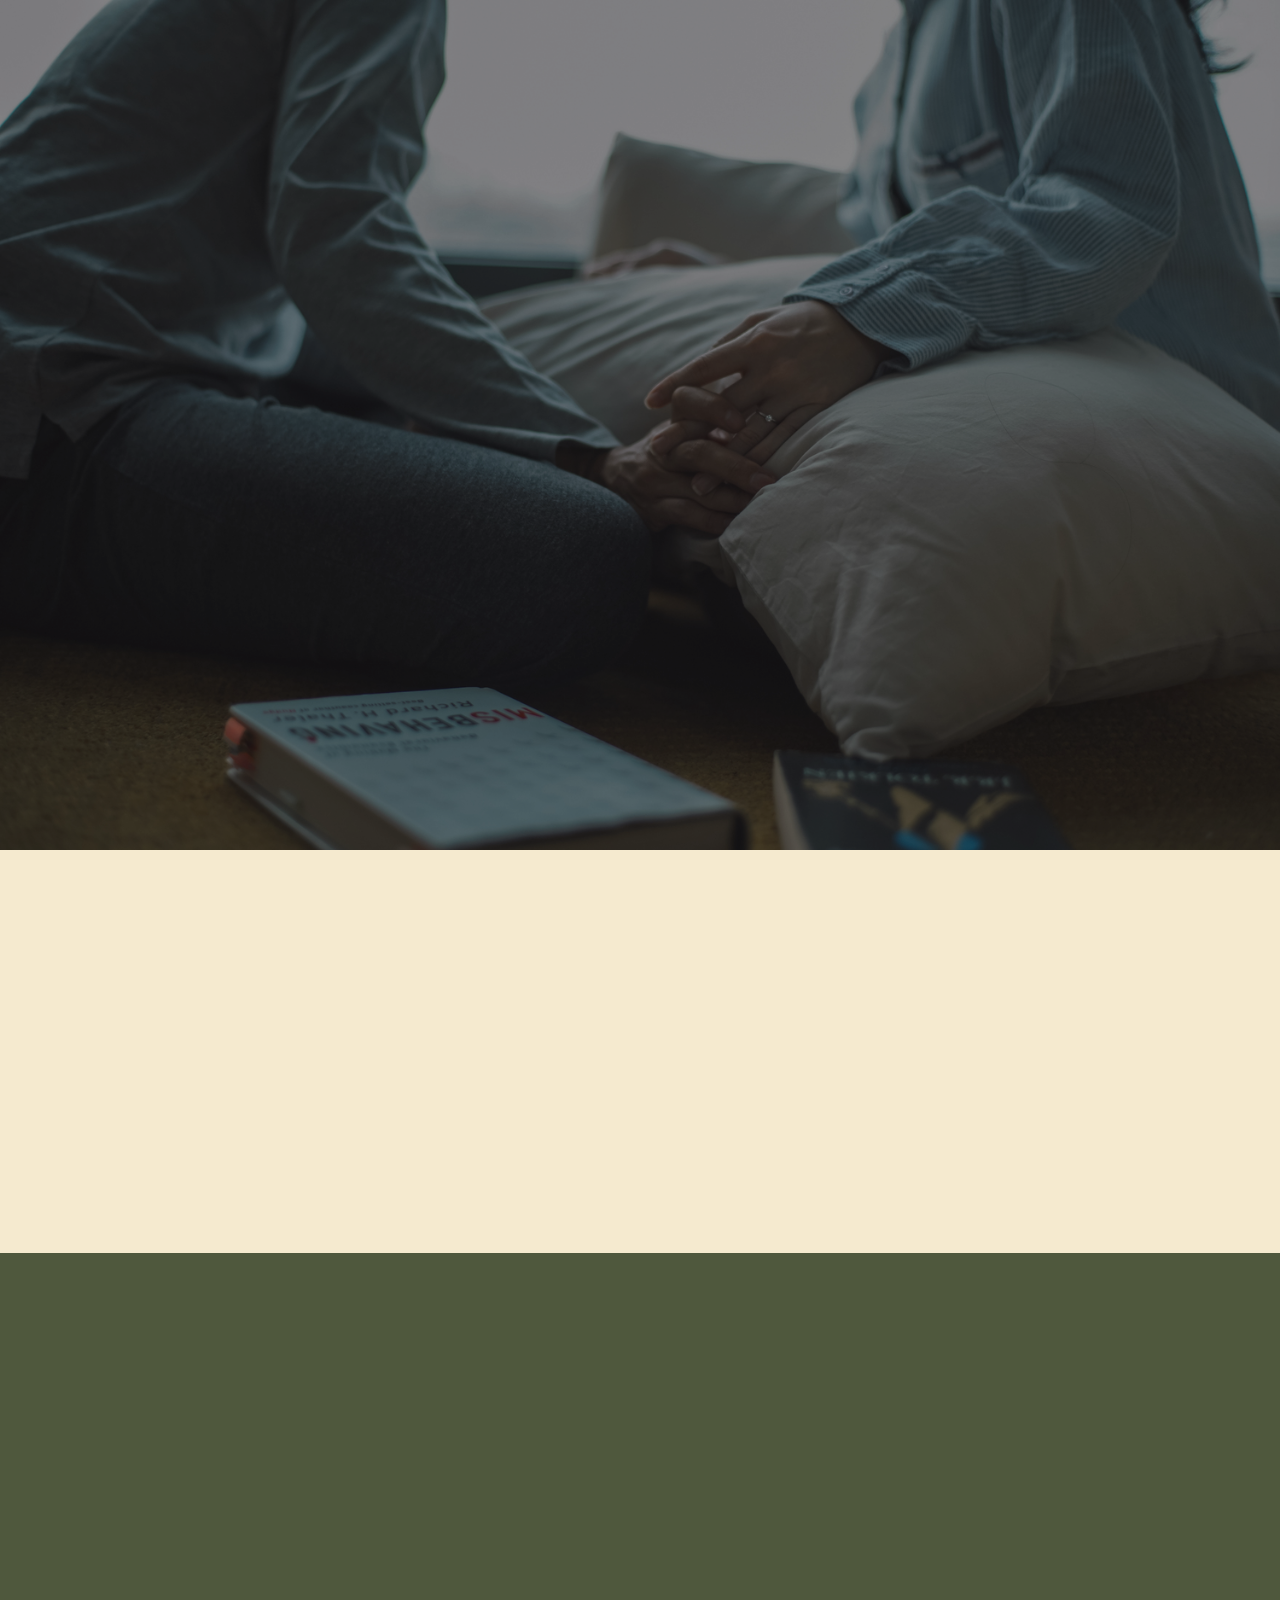
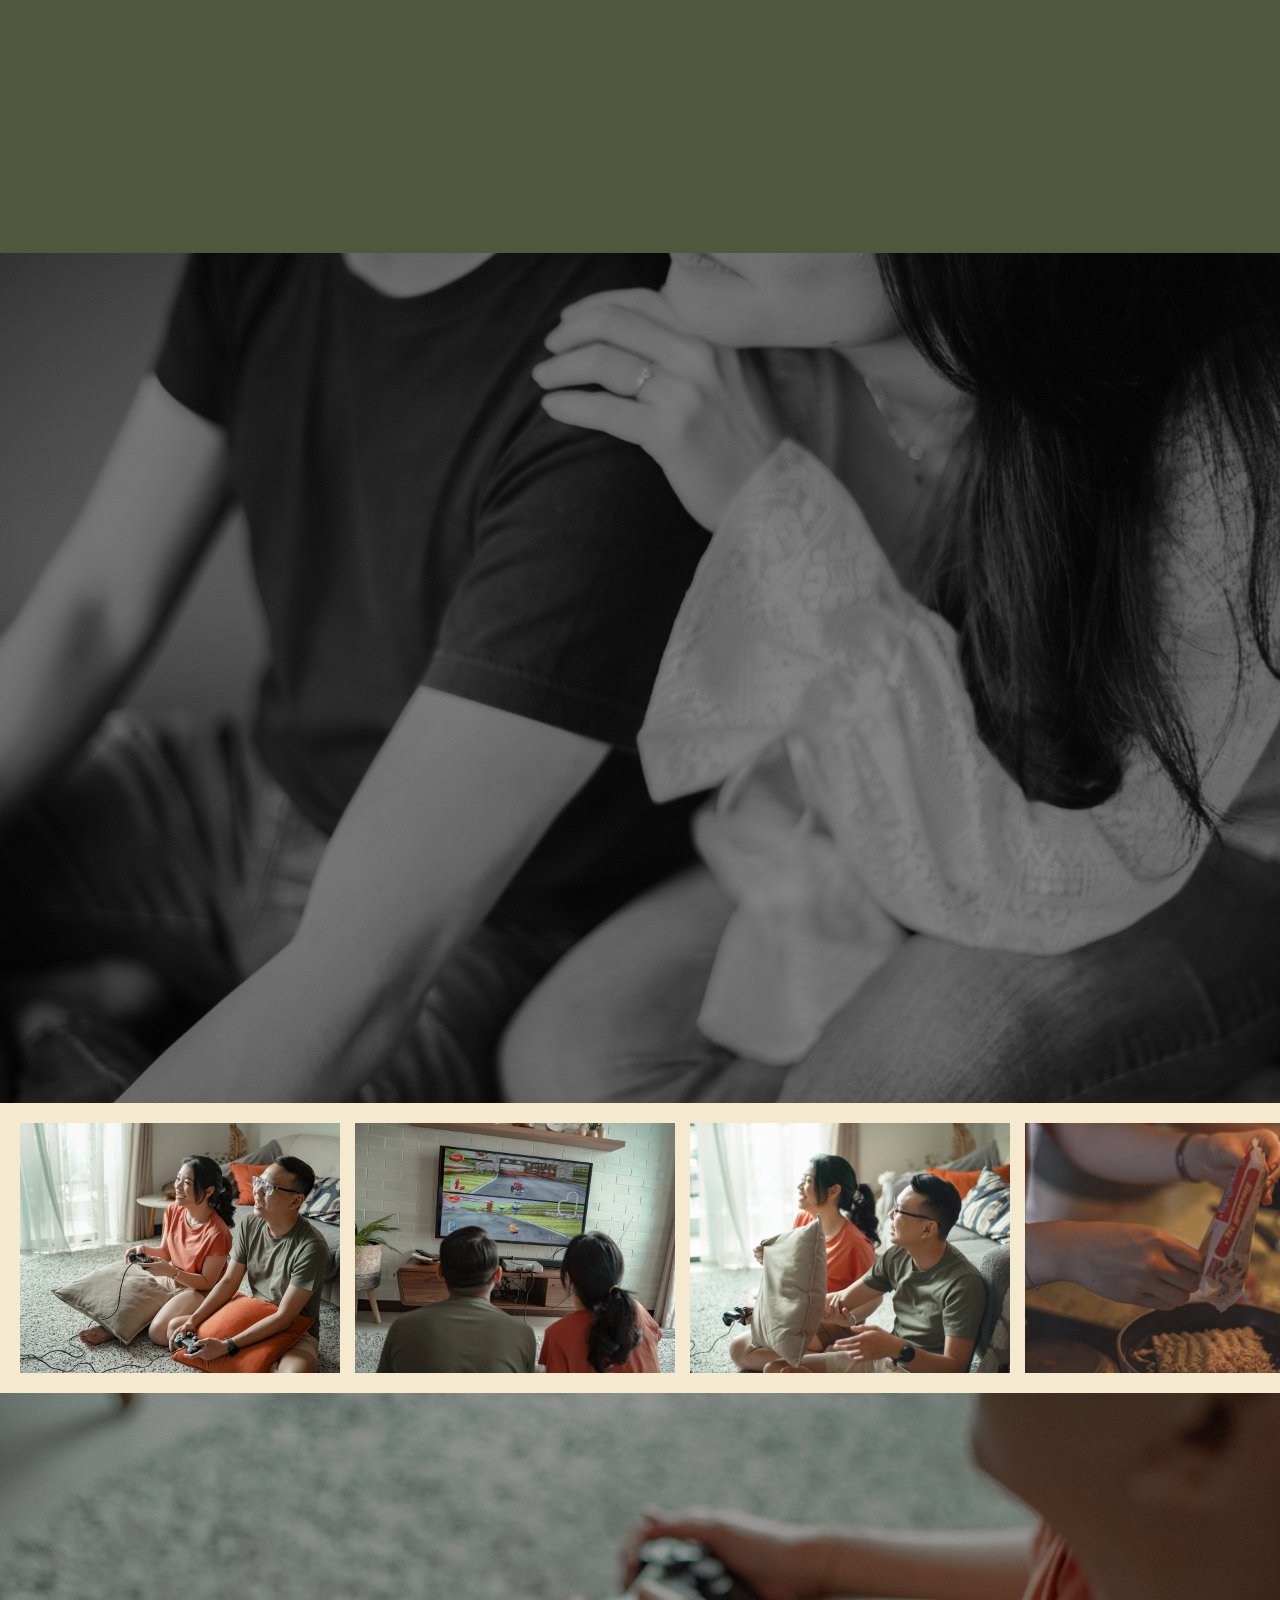
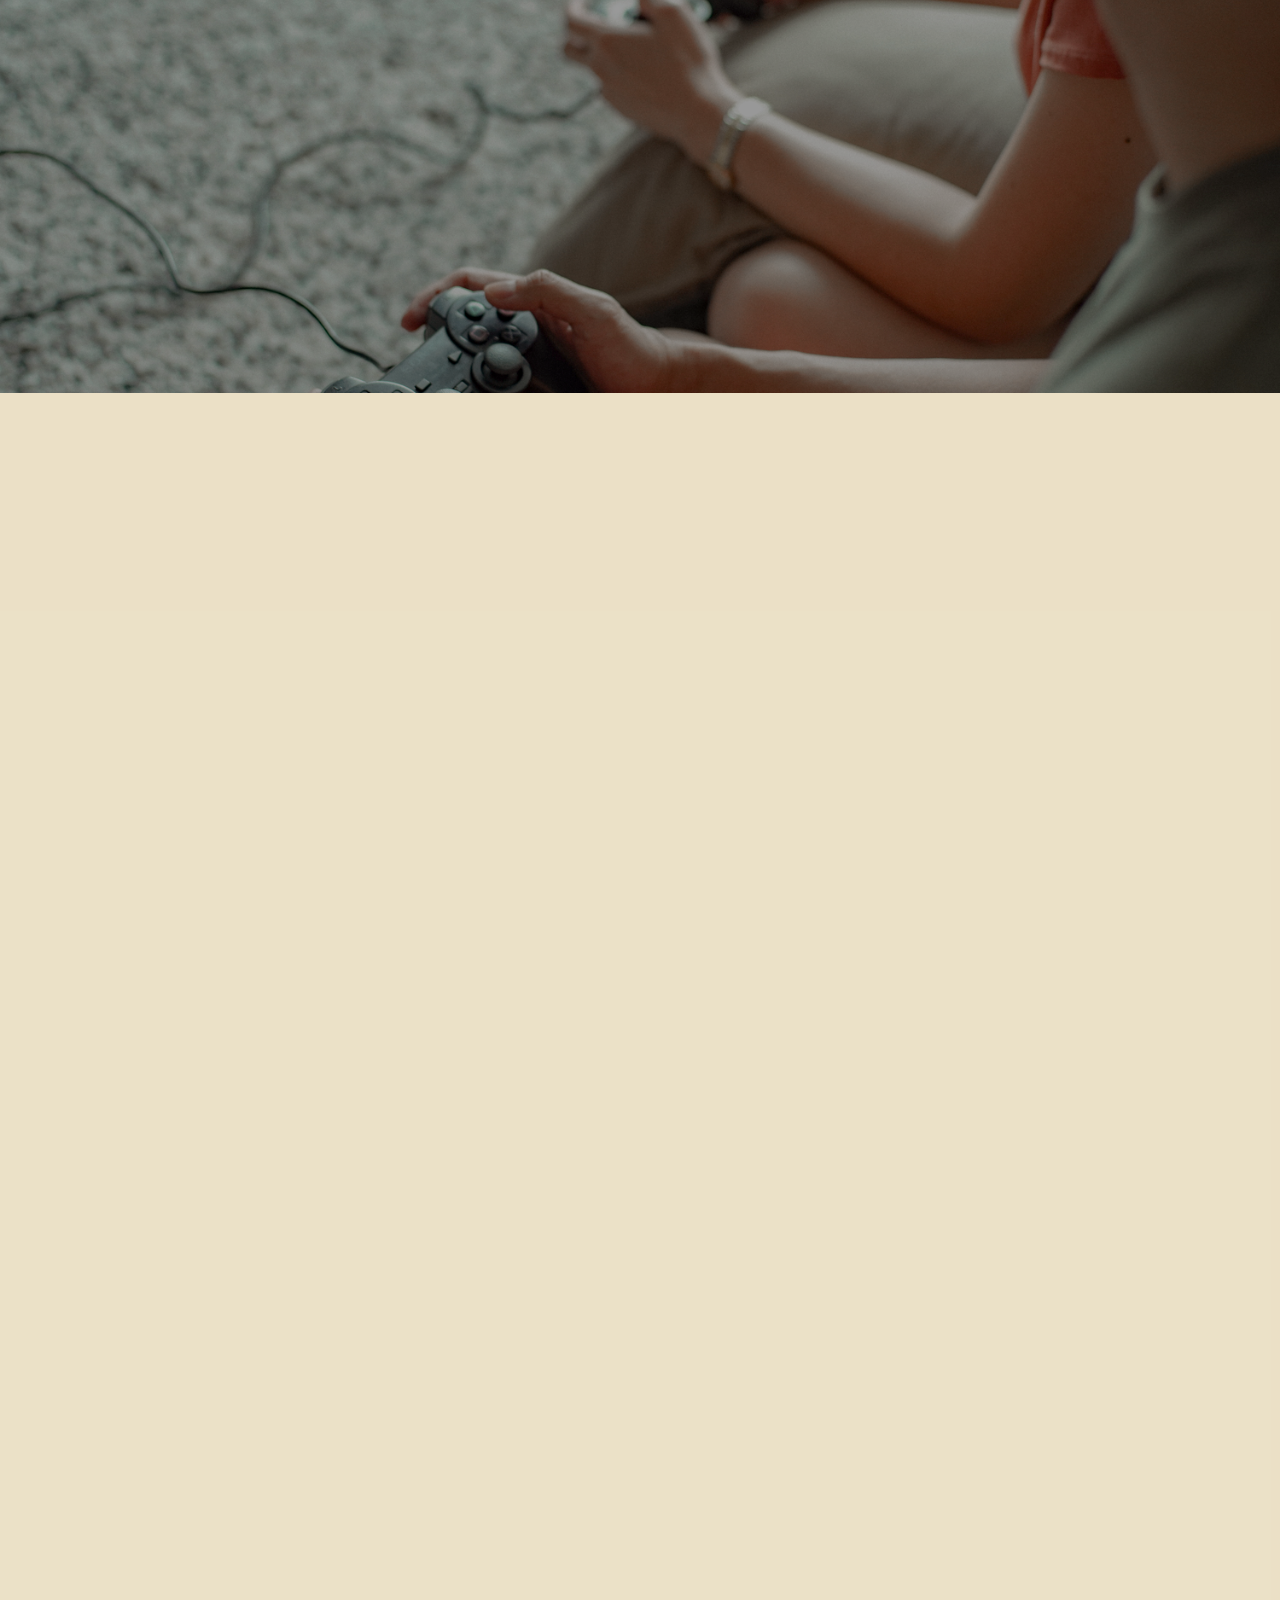
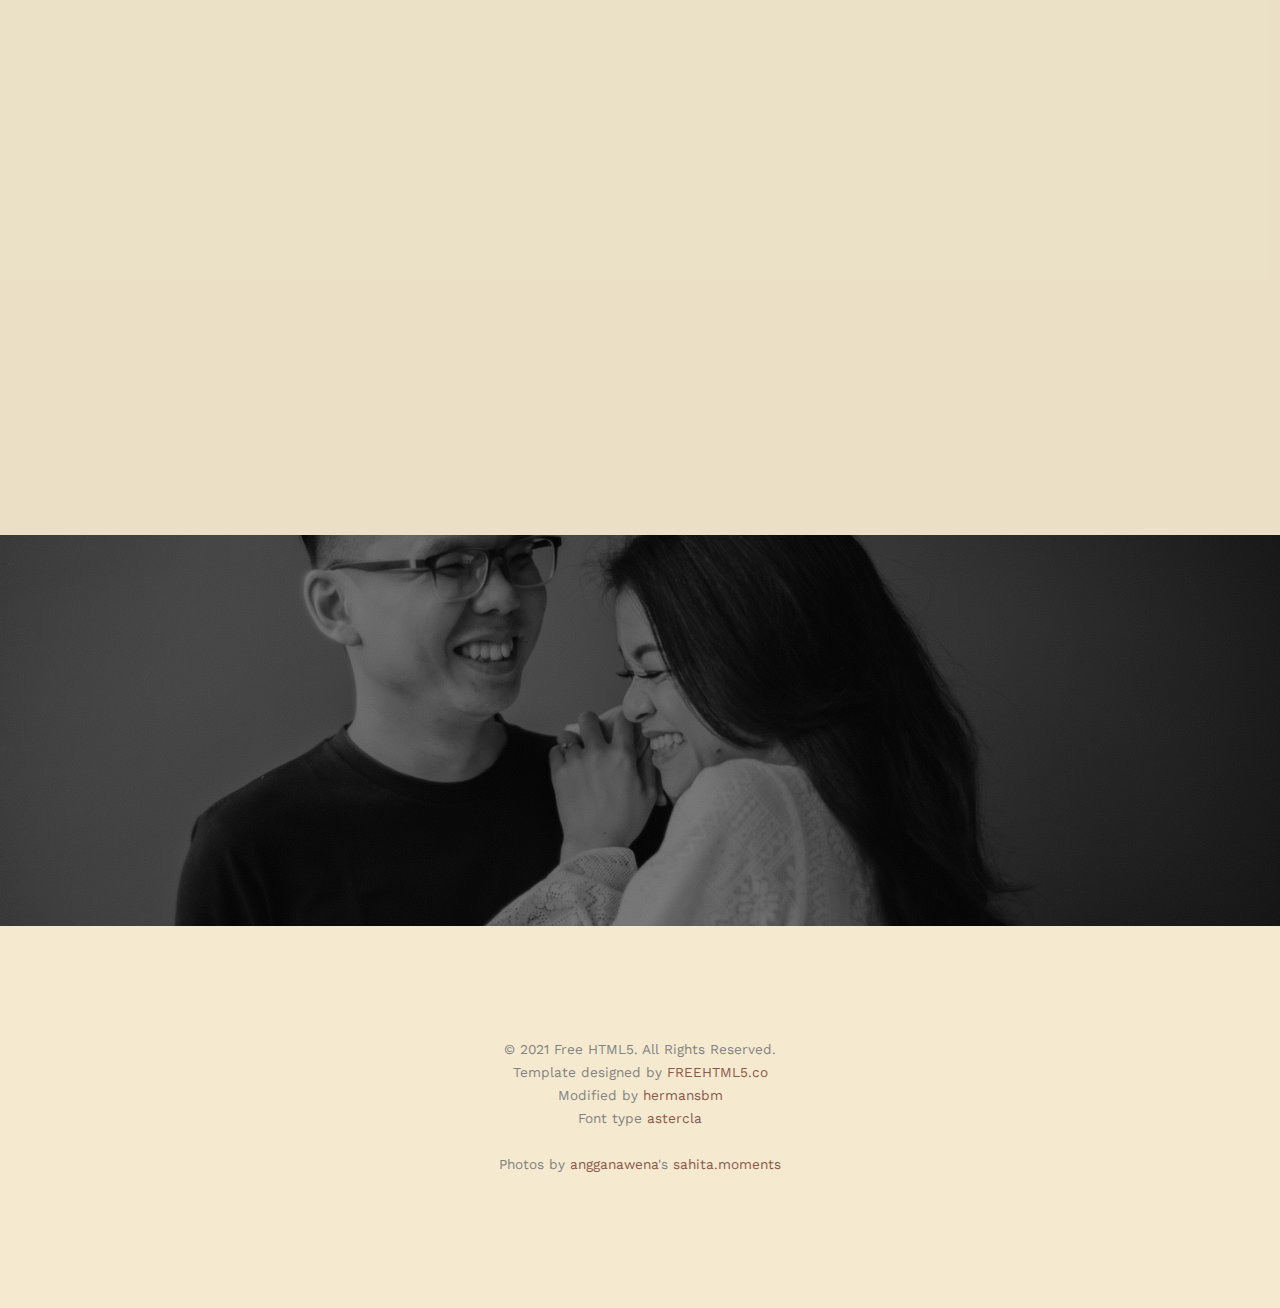
<file: index.html>
<!DOCTYPE html>
<!--[if lt IE 7]>      <html class="no-js lt-ie9 lt-ie8 lt-ie7"> <![endif]-->
<!--[if IE 7]>         <html class="no-js lt-ie9 lt-ie8"> <![endif]-->
<!--[if IE 8]>         <html class="no-js lt-ie9"> <![endif]-->
<!--[if gt IE 8]><!--> <html class="no-js"> <!--<![endif]-->
	<head>
	<meta charset="utf-8">
	<meta http-equiv="X-UA-Compatible" content="IE=edge">
	<title>Vania & Herman's Wedding</title>
	<meta name="viewport" content="width=device-width, initial-scale=1">
	<meta name="description" content="Vania & Herman's Wedding Invitation" />

  	<!-- Facebook and Twitter integration -->
	<meta property="og:title" content=""/>
	<meta property="og:image" content=""/>
	<meta property="og:url" content=""/>
	<meta property="og:site_name" content=""/>
	<meta property="og:description" content=""/>
	<meta name="twitter:title" content="" />
	<meta name="twitter:image" content="" />
	<meta name="twitter:url" content="" />
	<meta name="twitter:card" content="" />

	<link href='https://fonts.googleapis.com/css?family=Work+Sans:400,300,600,400italic,700' rel='stylesheet' type='text/css'>
	<link href="https://fonts.googleapis.com/css?family=Sacramento" rel="stylesheet">

	<!-- Animate.css -->
	<link rel="stylesheet" href="css/animate.css">
	<!-- Icomoon Icon Fonts-->
	<link rel="stylesheet" href="css/icomoon.css">
	<!-- Bootstrap  -->
	<link rel="stylesheet" href="css/bootstrap.css">

	<!-- Magnific Popup -->
	<link rel="stylesheet" href="css/magnific-popup.css">

	<!-- Owl Carousel  -->
	<link rel="stylesheet" href="css/owl.carousel.min.css">
	<link rel="stylesheet" href="css/owl.theme.default.min.css">

	<!-- Theme style  -->
	<link rel="stylesheet" href="css/style.css">

	<!-- Modernizr JS -->
	<script src="js/modernizr-2.6.2.min.js"></script>
	<!-- FOR IE9 below -->
	<!--[if lt IE 9]>
	<script src="js/respond.min.js"></script>
	<![endif]-->

	</head>
	<body>

	<div class="fh5co-loader"></div>

	<header id="fh5co-header" class="fh5co-cover">
		<div id="fh5co-event" class="fh5co-bg"  role="banner" style="background-image:url(images/pilihan/DSC07777.jpg);">
			<div class="overlay"></div>
			<div class="container">
				<div class="row">
					<div class="col-sm-12 text-center">
						<div class="display-t">
							<div class="display-tc animate-box" data-animate-effect="fadeIn">
								<nav class="fh5co-nav" role="navigation">
									<div class="display-tc animate-box" data-animate-effect="fadeIn">
										<div>&nbsp;</div>
										<div>&nbsp;</div>
										<div>&nbsp;</div>
										<div>&nbsp;</div>
										<div>&nbsp;</div>
										<div>&nbsp;</div>
										<div>&nbsp;</div>
										<div>&nbsp;</div>
										<div>&nbsp;</div>
										<div>&nbsp;</div>
										<div id="fh5co-logo"><a href="index.html">&nbsp;&nbsp;  We cordially</a></div>
										<div id="fh5co-logo"><a href="index.html">&nbsp;invite you to</a></div>
										<div id="fh5co-logo"><a href="index.html">&nbsp;&nbsp;  the wedding of</a></div>
									</div>
								</nav>
							</div>
						</div>
					</div>
				</div>
			</div>
		</div>
	</header>

	<div id="fh5co-couple">
		<div class="container">
			<div class="couple-wrap animate-box">
				<div class="couple-half">
					<div class="groom">
						<img src="images/pilihan/Vania.jpg" alt="groom" class="img-responsive">
					</div>
					<div class="desc-bride">
						<h3><b><div>Vania Anindita</div>
						<div>Pekerti</div></b></h3>
						<span><font size="-1">
							<div>The last daughter of</div>
							<div>Pascalis Pastiadi Pekerti</div>
							<div>& Ika Indrijati Sukmana</div>
						</font></span>
					</div>
					<div>&nbsp;</div>
				</div>
				<div class="heart text-center"><i class="icon-heart2"></i></div>
				<div class="couple-half">
					<div class="bride">
						<img src="images/pilihan/Herman.jpg" alt="groom" class="img-responsive">
					</div>
					<div class="desc-groom">
						<h3><b><div>Herman Yosef</div>
						<div>Paryono</div></b></h3>
						<span><font size="-1">
							<div>The first son of</div>
							<div>Petrus Paryono (+)</div>
							<div>& Maria Rosalia Aeny (+)</div>
						</font></span>
					</div>
				</div>
			</div>
		</div>
	</div>

	<header id="fh5co-header" class="fh5co-cover" role="banner" data-stellar-background-ratio="0.5">
		<div class="overlay"></div>
		<nav class="fh5co-nav" role="navigation">
		<div class="container">
			<div class="row">
				<div class="col-md-8 col-md-offset-2 text-center">
					<div class="display-t">
						<div class="display-tc animate-box" data-animate-effect="fadeIn">
							<span><font size="+2.5">that will be held on</font></span>
							<h1>May 29th, 2021</h1>
							<div class="simply-countdown simply-countdown-one"></div>
							<p><a target="_blank" href="https://calendar.google.com/event?action=TEMPLATE&amp;tmeid=MXFsazBrczk0YjBqYjFhbDc1dXRiN2xpcHYgcWJzcHIxam4ycDVsN245bTI3ZnRtOWZhNmtAZw&amp;tmsrc=qbspr1jn2p5l7n9m27ftm9fa6k%40group.calendar.google.com" class="btn btn-primary btn-sm">
								<span>Click Here to Save The Date</span>
								</a>
							</p>
						</div>
					</div>
				</div>
			</div>
		</div>
		</nav>
	</header>

	<div id="fh5co-event" class="fh5co-bg" style="background-image:url(images/pilihan/DSC08196.jpg);">
		<div class="overlay"></div>
		<div class="container">
			<div class="row">
				<div class="col-md-8 col-md-offset-2 text-center fh5co-heading animate-box">
					<span>The Agenda</span>
					<h2>Wedding Events</h2>
				</div>
			</div>
			<div class="row">
				<div class="display-t">
					<div class="display-tc">
						<div class="col-xs-10 col-xs-offset-1">
							<div class="col-sm-6 col-sm-6 text-center">
								<div class="event-wrap animate-box">
									<h3>Holy Matrimony</h3>
									<div class="event-col">
										<i class="icon-clock"></i>
										<span>08:30</span>
										<span>09:30</span>
									</div>
									<div class="event-col">
										<i class="icon-calendar"></i>
										<span>Saturday, 29th</span>
										<span>May 2021</span>
									</div>
									<p>Gereja St. Bartolomeus, Paroki Taman Galaxy</p>
									<p><a target="_blank" href="http://bit.ly/vaniaherman" class="btn btn-primary btn-sm"><span>Via Live Streaming</span>
										<span>(click here)</span></a></p>
									<div>
										<span><i><font size="-1">Due to the pandemic, the mass</font></i></span>
										<span><i><font size="-1">attendance capacity is very limited.</font></i></span>
										<span><i><font size="-1">We are really grateful for your support to watch our wedding via live streaming.</font></i></span>
									</div>
								</div>
							</div>

							<div class="col-sm-6 col-sm-6 text-center">
                                <div class="event-wrap animate-box">
                                    <h3>Family Lunch</h3>
                                    <div class="event-col">
                                        <i class="icon-clock"></i>
                                        <span>12:30</span>
                                        <span>14:30</span>
                                    </div>
                                    <div class="event-col">
                                        <i class="icon-calendar"></i>
                                        <span>Saturday, 29th</span>
                                        <span>May 2021</span>
                                    </div>
                                    <p>Arts Café by Raffles Jakarta</p>
                                    <p><a target="_blank" href="https://goo.gl/maps/McsizJvkx8zL4jeE9" class="btn btn-primary btn-sm"><span>Location in GMaps</span>
                                        <span>(click here)</span></a></p>
                                    <div>
                                        <span><i><font size="-1">For health and safety reasons,</font></i></span>
										<span><i><font size="-1">this lunch is exclusive for</font></i></span>
                                        <span><i><font size="-1">close family members only.</font></i></span>
										<span><i><font size="-1">Thank you for your understanding.</font></i></span>
                                    </div>
                                </div>
                            </div>
						</div>
					</div>
				</div>
			</div>
		</div>
	</div>

	<div class="slider">
		<div class="slide-container">
			<div class="slide" id="slide-1"><img src="images/pilihan/DSC06168.JPG"/></div>
			<div class="slide" id="slide-2"><img src="images/pilihan/DSC06150.jpg"/></div>
			<div class="slide" id="slide-3"><img src="images/pilihan/DSC06195.jpg"/></div>
			<div class="slide" id="slide-4"><img src="images/pilihan/DSC06324.jpg"/></div>
			<div class="slide" id="slide-5"><img src="images/pilihan/DSC06458.jpg"/></div>
			<div class="slide" id="slide-6"><img src="images/pilihan/DSC06519.jpg"/></div>
			<div class="slide" id="slide-7"><img src="images/pilihan/DSC07046.jpg"/></div>
			<div class="slide" id="slide-8"><img src="images/pilihan/DSC07806.jpg"/></div>
			<div class="slide" id="slide-9"><img src="images/pilihan/DSC07251.jpg"/></div>
			<div class="slide" id="slide-10"><img src="images/pilihan/DSC07342.jpg"/></div>
			<div class="slide" id="slide-11"><img src="images/pilihan/DSC07392.jpg"/></div>
			<div class="slide" id="slide-12"><img src="images/pilihan/DSC07593.jpg"/></div>
			<div class="slide" id="slide-13"><img src="images/pilihan/DSC08439.jpg"/></div>
			<div class="slide" id="slide-14"><img src="images/pilihan/DSC08616.jpg"/></div>
			<div class="slide" id="slide-15"><img src="images/pilihan/DSC07887.jpg"/></div>
			<div class="slide" id="slide-16"><img src="images/pilihan/DSC07960.jpg"/></div>
			<div class="slide" id="slide-17"><img src="images/pilihan/DSC07903.jpg"/></div>
			<div class="slide" id="slide-18"><img src="images/pilihan/DSC08036.jpg"/></div>
			<div class="slide" id="slide-19"><img src="images/pilihan/DSC08845.jpg"/></div>
			<div class="slide" id="slide-20"><img src="images/pilihan/DSC08889.jpg"/></div>
			<div class="slide" id="slide-21"><img src="images/pilihan/DSC09020.jpg"/></div>
			<div class="slide" id="slide-22"><img src="images/pilihan/DSC09224.jpg"/></div>
			<div class="slide" id="slide-23"><img src="images/pilihan/DSC09433.jpg"/></div>
			<div class="slide" id="slide-24"><img src="images/pilihan/DSC09354.jpg"/></div>
			<div class="slide" id="slide-25"><img src="images/pilihan/DSC09418.jpg"/></div>
			<div class="slide" id="slide-26"><img src="images/pilihan/DSC09464.jpg"/></div>
		</div>
	</div>


	<div id="fh5co-counter" class="fh5co-bg fh5co-counter" style="background-image:url(images/pilihan/DSC05833.jpg);">
		<div class="overlay"></div>
		<div class="container">
			<div class="event-wrap animate-box">
				<div class="col-md-8 col-md-offset-2 text-center fh5co-heading">
					<div>&nbsp;</div>
					<div>&nbsp;</div>
					<div>&nbsp;</div>
					<div><p><i>"Tuk petualangan ini, mari kita ketuk pintu yang sama.</i></p></div>
					<div><p><i>Membawa amin paling serius seluruh dunia."</i></p></div>
					<span>Amin Paling Serius</span>
					<span>(Sal Priadi & Nadin Amizah)</span>
				</div>
			</div>
		</div>
	</div>

	<div id="fh5co-testimonial" class="fh5co-section-gray">
		<div class="row animate-box">
			<div class="col-md-8 col-md-offset-2 text-center fh5co-heading">
				<h2>Wedding Wishes</h2>
				<span>kindly drop your message here</span>
			</div>
			<div class="responsive-container">
				<iframe class="responsive-iframe" src="https://docs.google.com/forms/d/e/1FAIpQLSealNYhIGgzmIh049rAr9zI-3dMH-isUIR-ZxTszgK4nra8lg/viewform?embedded=true" width="640" height="547" frameborder="0" marginheight="0" marginwidth="0">Loading…</iframe>
			</div>
		</div>
	</div>

	<div id="fh5co-started" class="fh5co-bg" style="background-image:url(images/pilihan/DSC08408.jpg);">
		<div class="overlay"></div>
		<div class="container">
			<div class="row animate-box">
				<div class="col-md-8 col-md-offset-2 text-center fh5co-heading">
					<h2>Thank you!</h2>
					<p>See you at the wed :)</p>
				</div>
			</div>
		</div>
	</div>

	<footer id="fh5co-footer" role="contentinfo">
		<div class="overlay"></div>
		<div class="container">
			<div class="row copyright">
				<div class="col-md-12 text-center">
					<p>
						<small class="block">&copy; 2021 Free HTML5. All Rights Reserved.</small>
						<small class="block">Template designed by <a href="http://freehtml5.co" target="_blank">FREEHTML5.co</a></small>
						<small class="block">Modified by <a href="http://hermansbm.github.io" target="_blank">hermansbm</a></small>
						<small class="block">Font type <a href="https://www.dafont.com/astercla.font" target="_blank">astercla</a></small>
						<small class="block">&nbsp;</small>
						<small class="block">Photos by <a href="https://www.instagram.com/angganawena" target="_blank">angganawena</a>'s <a href="https://www.instagram.com/sahita.moments" target="_blank">sahita.moments</a></small>
					</p>
				</div>
			</div>
		</div>
	</footer>
	</div>

	<div class="gototop js-top">
		<a href="#" class="js-gotop"><i class="icon-arrow-up"></i></a>
	</div>

	<!-- jQuery -->
	<script src="js/jquery.min.js"></script>
	<!-- jQuery Easing -->
	<script src="js/jquery.easing.1.3.js"></script>
	<!-- Bootstrap -->
	<script src="js/bootstrap.min.js"></script>
	<!-- Waypoints -->
	<script src="js/jquery.waypoints.min.js"></script>
	<!-- Carousel -->
	<script src="js/owl.carousel.min.js"></script>
	<!-- countTo -->
	<script src="js/jquery.countTo.js"></script>

	<!-- Stellar -->
	<script src="js/jquery.stellar.min.js"></script>
	<!-- Magnific Popup -->
	<script src="js/jquery.magnific-popup.min.js"></script>
	<script src="js/magnific-popup-options.js"></script>

	<!-- // <script src="https://cdnjs.cloudflare.com/ajax/libs/prism/0.0.1/prism.min.js"></script> -->
	<script src="js/simplyCountdown.js"></script>
	<!-- Main -->
	<script src="js/main.js"></script>

	<script>
    var d = new Date(new Date(2021, 05, 29, 15, 30, 00, 00));

    // default example
    simplyCountdown('.simply-countdown-one', {
        year: d.getFullYear(),
        month: d.getMonth(),
		day: d.getDate(),
		hours: d.getHours(),
		minutes: d.getMinutes()
    });

    //jQuery example
    $('#simply-countdown-losange').simplyCountdown({
        year: d.getFullYear(),
        month: d.getMonth() + 1,
        day: d.getDate(),
        enableUtc: false
    });
</script>

	</body>
</html>
</file>
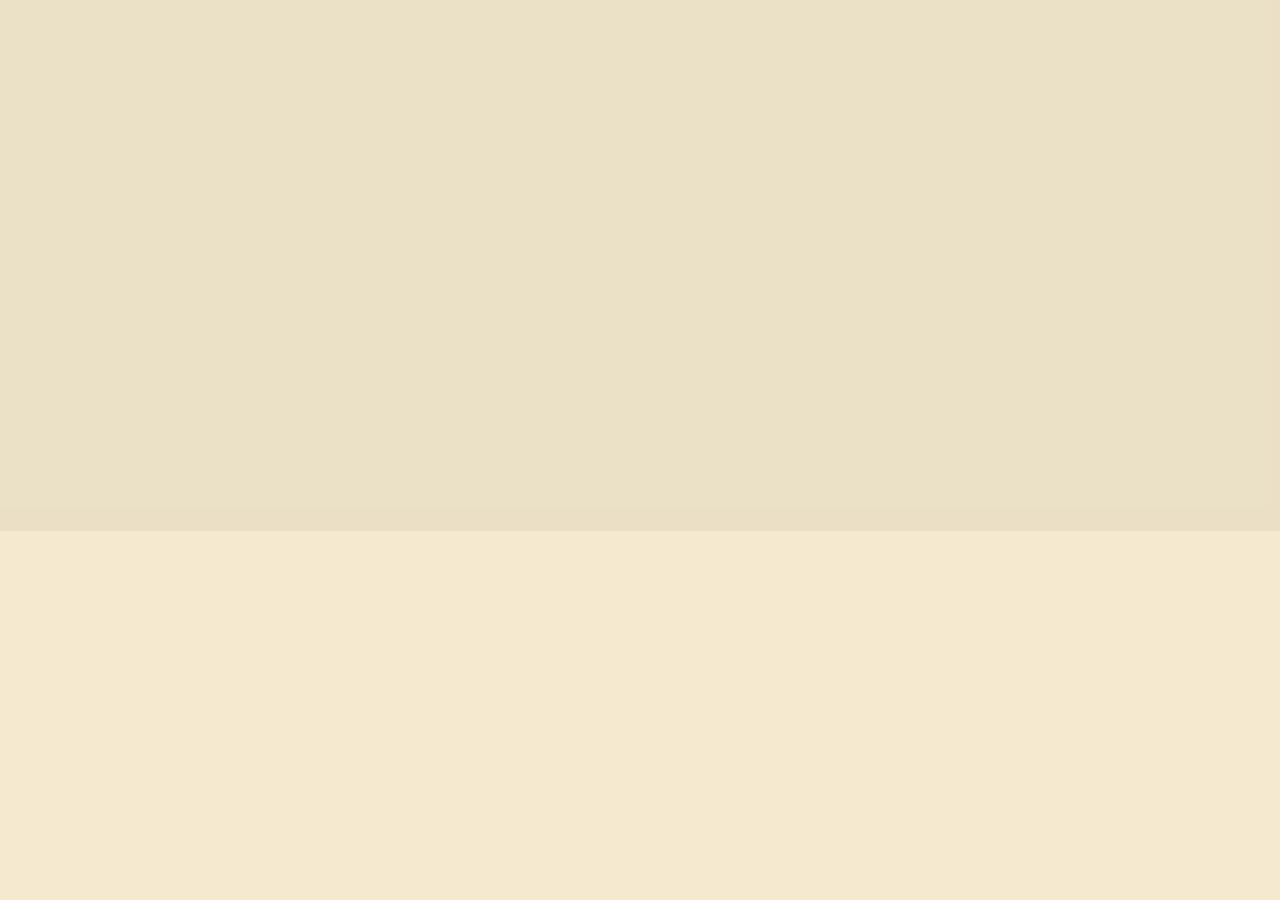
<file: videopending.html>
<!DOCTYPE html>
<!--[if lt IE 7]>      <html class="no-js lt-ie9 lt-ie8 lt-ie7"> <![endif]-->
<!--[if IE 7]>         <html class="no-js lt-ie9 lt-ie8"> <![endif]-->
<!--[if IE 8]>         <html class="no-js lt-ie9"> <![endif]-->
<!--[if gt IE 8]><!--> <html class="no-js"> <!--<![endif]-->
	<head>
	<meta charset="utf-8">
	<meta http-equiv="X-UA-Compatible" content="IE=edge">
	<title>Vania & Herman's Wedding</title>
	<meta name="viewport" content="width=device-width, initial-scale=1">
	<meta name="description" content="Vania & Herman's Wedding Invitation" />

  	<!-- Facebook and Twitter integration -->
	<meta property="og:title" content=""/>
	<meta property="og:image" content=""/>
	<meta property="og:url" content=""/>
	<meta property="og:site_name" content=""/>
	<meta property="og:description" content=""/>
	<meta name="twitter:title" content="" />
	<meta name="twitter:image" content="" />
	<meta name="twitter:url" content="" />
	<meta name="twitter:card" content="" />

	<link href='https://fonts.googleapis.com/css?family=Work+Sans:400,300,600,400italic,700' rel='stylesheet' type='text/css'>
	<link href="https://fonts.googleapis.com/css?family=Sacramento" rel="stylesheet">

	<!-- Animate.css -->
	<link rel="stylesheet" href="css/animate.css">
	<!-- Icomoon Icon Fonts-->
	<link rel="stylesheet" href="css/icomoon.css">
	<!-- Bootstrap  -->
	<link rel="stylesheet" href="css/bootstrap.css">

	<!-- Magnific Popup -->
	<link rel="stylesheet" href="css/magnific-popup.css">

	<!-- Owl Carousel  -->
	<link rel="stylesheet" href="css/owl.carousel.min.css">
	<link rel="stylesheet" href="css/owl.theme.default.min.css">

	<!-- Theme style  -->
	<link rel="stylesheet" href="css/style.css">

	<!-- Modernizr JS -->
	<script src="js/modernizr-2.6.2.min.js"></script>
	<!-- FOR IE9 below -->
	<!--[if lt IE 9]>
	<script src="js/respond.min.js"></script>
	<![endif]-->

	</head>
	<body>

	<div class="fh5co-loader"></div>

	<div id="fh5co-testimonial" class="fh5co-section-gray">
		<div class="row animate-box">
			<div class="col-md-8 col-md-offset-2 text-center fh5co-heading">
				<h2>Link to Video Streaming</h2>
                <h2>is Not Available Yet</h2>
				<span>please come back again later</span>
			</div>
		</div>
	</div>

	<div class="gototop js-top">
		<a href="#" class="js-gotop"><i class="icon-arrow-up"></i></a>
	</div>

	<!-- jQuery -->
	<script src="js/jquery.min.js"></script>
	<!-- jQuery Easing -->
	<script src="js/jquery.easing.1.3.js"></script>
	<!-- Bootstrap -->
	<script src="js/bootstrap.min.js"></script>
	<!-- Waypoints -->
	<script src="js/jquery.waypoints.min.js"></script>
	<!-- Carousel -->
	<script src="js/owl.carousel.min.js"></script>
	<!-- countTo -->
	<script src="js/jquery.countTo.js"></script>

	<!-- Stellar -->
	<script src="js/jquery.stellar.min.js"></script>
	<!-- Magnific Popup -->
	<script src="js/jquery.magnific-popup.min.js"></script>
	<script src="js/magnific-popup-options.js"></script>

	<!-- // <script src="https://cdnjs.cloudflare.com/ajax/libs/prism/0.0.1/prism.min.js"></script> -->
	<script src="js/simplyCountdown.js"></script>
	<!-- Main -->
	<script src="js/main.js"></script>

	<script>
    var d = new Date(new Date(2021, 05, 29, 15, 30, 00, 00));

    // default example
    simplyCountdown('.simply-countdown-one', {
        year: d.getFullYear(),
        month: d.getMonth(),
		day: d.getDate(),
		hours: d.getHours(),
		minutes: d.getMinutes()
    });

    //jQuery example
    $('#simply-countdown-losange').simplyCountdown({
        year: d.getFullYear(),
        month: d.getMonth() + 1,
        day: d.getDate(),
        enableUtc: false
    });
</script>

	</body>
</html>
</file>
<file: css/icomoon.css>
@font-face {
  font-family: 'icomoon';
  src:  url('../fonts/icomoon/icomoon.eot?6iuir');
  src:  url('../fonts/icomoon/icomoon.eot?6iuir#iefix') format('embedded-opentype'),
    url('../fonts/icomoon/icomoon.ttf?6iuir') format('truetype'),
    url('../fonts/icomoon/icomoon.woff?6iuir') format('woff'),
    url('../fonts/icomoon/icomoon.svg?6iuir#icomoon') format('svg');
  font-weight: normal;
  font-style: normal;
}

[class^="icon-"], [class*=" icon-"] {
  /* use !important to prevent issues with browser extensions that change fonts */
  font-family: 'icomoon' !important;
  speak: none;
  font-style: normal;
  font-weight: normal;
  font-variant: normal;
  text-transform: none;
  line-height: 1;

  /* Better Font Rendering =========== */
  -webkit-font-smoothing: antialiased;
  -moz-osx-font-smoothing: grayscale;
}

.icon-eye:before {
  content: "\e000";
}
.icon-paper-clip:before {
  content: "\e001";
}
.icon-mail:before {
  content: "\e002";
}
.icon-toggle:before {
  content: "\e003";
}
.icon-layout:before {
  content: "\e004";
}
.icon-link:before {
  content: "\e005";
}
.icon-bell:before {
  content: "\e006";
}
.icon-lock:before {
  content: "\e007";
}
.icon-unlock:before {
  content: "\e008";
}
.icon-ribbon:before {
  content: "\e009";
}
.icon-image:before {
  content: "\e010";
}
.icon-signal:before {
  content: "\e011";
}
.icon-target:before {
  content: "\e012";
}
.icon-clipboard:before {
  content: "\e013";
}
.icon-clock:before {
  content: "\e014";
}
.icon-watch:before {
  content: "\e015";
}
.icon-air-play:before {
  content: "\e016";
}
.icon-camera:before {
  content: "\e017";
}
.icon-video:before {
  content: "\e018";
}
.icon-disc:before {
  content: "\e019";
}
.icon-printer:before {
  content: "\e020";
}
.icon-monitor:before {
  content: "\e021";
}
.icon-server:before {
  content: "\e022";
}
.icon-cog:before {
  content: "\e023";
}
.icon-heart:before {
  content: "\e024";
}
.icon-paragraph:before {
  content: "\e025";
}
.icon-align-justify:before {
  content: "\e026";
}
.icon-align-left:before {
  content: "\e027";
}
.icon-align-center:before {
  content: "\e028";
}
.icon-align-right:before {
  content: "\e029";
}
.icon-book:before {
  content: "\e030";
}
.icon-layers:before {
  content: "\e031";
}
.icon-stack:before {
  content: "\e032";
}
.icon-stack-2:before {
  content: "\e033";
}
.icon-paper:before {
  content: "\e034";
}
.icon-paper-stack:before {
  content: "\e035";
}
.icon-search:before {
  content: "\e036";
}
.icon-zoom-in:before {
  content: "\e037";
}
.icon-zoom-out:before {
  content: "\e038";
}
.icon-reply:before {
  content: "\e039";
}
.icon-circle-plus:before {
  content: "\e040";
}
.icon-circle-minus:before {
  content: "\e041";
}
.icon-circle-check:before {
  content: "\e042";
}
.icon-circle-cross:before {
  content: "\e043";
}
.icon-square-plus:before {
  content: "\e044";
}
.icon-square-minus:before {
  content: "\e045";
}
.icon-square-check:before {
  content: "\e046";
}
.icon-square-cross:before {
  content: "\e047";
}
.icon-microphone:before {
  content: "\e048";
}
.icon-record:before {
  content: "\e049";
}
.icon-skip-back:before {
  content: "\e050";
}
.icon-rewind:before {
  content: "\e051";
}
.icon-play:before {
  content: "\e052";
}
.icon-pause:before {
  content: "\e053";
}
.icon-stop:before {
  content: "\e054";
}
.icon-fast-forward:before {
  content: "\e055";
}
.icon-skip-forward:before {
  content: "\e056";
}
.icon-shuffle:before {
  content: "\e057";
}
.icon-repeat:before {
  content: "\e058";
}
.icon-folder:before {
  content: "\e059";
}
.icon-umbrella:before {
  content: "\e060";
}
.icon-moon:before {
  content: "\e061";
}
.icon-thermometer:before {
  content: "\e062";
}
.icon-drop:before {
  content: "\e063";
}
.icon-sun:before {
  content: "\e064";
}
.icon-cloud:before {
  content: "\e065";
}
.icon-cloud-upload:before {
  content: "\e066";
}
.icon-cloud-download:before {
  content: "\e067";
}
.icon-upload:before {
  content: "\e068";
}
.icon-download:before {
  content: "\e069";
}
.icon-location:before {
  content: "\e070";
}
.icon-location-2:before {
  content: "\e071";
}
.icon-map:before {
  content: "\e072";
}
.icon-battery:before {
  content: "\e073";
}
.icon-head:before {
  content: "\e074";
}
.icon-briefcase:before {
  content: "\e075";
}
.icon-speech-bubble:before {
  content: "\e076";
}
.icon-anchor:before {
  content: "\e077";
}
.icon-globe:before {
  content: "\e078";
}
.icon-box:before {
  content: "\e079";
}
.icon-reload:before {
  content: "\e080";
}
.icon-share:before {
  content: "\e081";
}
.icon-marquee:before {
  content: "\e082";
}
.icon-marquee-plus:before {
  content: "\e083";
}
.icon-marquee-minus:before {
  content: "\e084";
}
.icon-tag:before {
  content: "\e085";
}
.icon-power:before {
  content: "\e086";
}
.icon-command:before {
  content: "\e087";
}
.icon-alt:before {
  content: "\e088";
}
.icon-esc:before {
  content: "\e089";
}
.icon-bar-graph:before {
  content: "\e090";
}
.icon-bar-graph-2:before {
  content: "\e091";
}
.icon-pie-graph:before {
  content: "\e092";
}
.icon-star:before {
  content: "\e093";
}
.icon-arrow-left:before {
  content: "\e094";
}
.icon-arrow-right:before {
  content: "\e095";
}
.icon-arrow-up:before {
  content: "\e096";
}
.icon-arrow-down:before {
  content: "\e097";
}
.icon-volume:before {
  content: "\e098";
}
.icon-mute:before {
  content: "\e099";
}
.icon-content-right:before {
  content: "\e100";
}
.icon-content-left:before {
  content: "\e101";
}
.icon-grid:before {
  content: "\e102";
}
.icon-grid-2:before {
  content: "\e103";
}
.icon-columns:before {
  content: "\e104";
}
.icon-loader:before {
  content: "\e105";
}
.icon-bag:before {
  content: "\e106";
}
.icon-ban:before {
  content: "\e107";
}
.icon-flag:before {
  content: "\e108";
}
.icon-trash:before {
  content: "\e109";
}
.icon-expand:before {
  content: "\e110";
}
.icon-contract:before {
  content: "\e111";
}
.icon-maximize:before {
  content: "\e112";
}
.icon-minimize:before {
  content: "\e113";
}
.icon-plus:before {
  content: "\e114";
}
.icon-minus:before {
  content: "\e115";
}
.icon-check:before {
  content: "\e116";
}
.icon-cross:before {
  content: "\e117";
}
.icon-move:before {
  content: "\e118";
}
.icon-delete:before {
  content: "\e119";
}
.icon-menu:before {
  content: "\e120";
}
.icon-archive:before {
  content: "\e121";
}
.icon-inbox:before {
  content: "\e122";
}
.icon-outbox:before {
  content: "\e123";
}
.icon-file:before {
  content: "\e124";
}
.icon-file-add:before {
  content: "\e125";
}
.icon-file-subtract:before {
  content: "\e126";
}
.icon-help:before {
  content: "\e127";
}
.icon-open:before {
  content: "\e128";
}
.icon-ellipsis:before {
  content: "\e129";
}
.icon-add-to-list:before {
  content: "\e900";
}
.icon-classic-computer:before {
  content: "\e901";
}
.icon-controller-fast-backward:before {
  content: "\e902";
}
.icon-creative-commons-attribution:before {
  content: "\e903";
}
.icon-creative-commons-noderivs:before {
  content: "\e904";
}
.icon-creative-commons-noncommercial-eu:before {
  content: "\e905";
}
.icon-creative-commons-noncommercial-us:before {
  content: "\e906";
}
.icon-creative-commons-public-domain:before {
  content: "\e907";
}
.icon-creative-commons-remix:before {
  content: "\e908";
}
.icon-creative-commons-share:before {
  content: "\e909";
}
.icon-creative-commons-sharealike:before {
  content: "\e90a";
}
.icon-creative-commons:before {
  content: "\e90b";
}
.icon-document-landscape:before {
  content: "\e90c";
}
.icon-remove-user:before {
  content: "\e90d";
}
.icon-warning:before {
  content: "\e90e";
}
.icon-arrow-bold-down:before {
  content: "\e90f";
}
.icon-arrow-bold-left:before {
  content: "\e910";
}
.icon-arrow-bold-right:before {
  content: "\e911";
}
.icon-arrow-bold-up:before {
  content: "\e912";
}
.icon-arrow-down2:before {
  content: "\e913";
}
.icon-arrow-left2:before {
  content: "\e914";
}
.icon-arrow-long-down:before {
  content: "\e915";
}
.icon-arrow-long-left:before {
  content: "\e916";
}
.icon-arrow-long-right:before {
  content: "\e917";
}
.icon-arrow-long-up:before {
  content: "\e918";
}
.icon-arrow-right2:before {
  content: "\e919";
}
.icon-arrow-up2:before {
  content: "\e91a";
}
.icon-arrow-with-circle-down:before {
  content: "\e91b";
}
.icon-arrow-with-circle-left:before {
  content: "\e91c";
}
.icon-arrow-with-circle-right:before {
  content: "\e91d";
}
.icon-arrow-with-circle-up:before {
  content: "\e91e";
}
.icon-bookmark:before {
  content: "\e91f";
}
.icon-bookmarks:before {
  content: "\e920";
}
.icon-chevron-down:before {
  content: "\e921";
}
.icon-chevron-left:before {
  content: "\e922";
}
.icon-chevron-right:before {
  content: "\e923";
}
.icon-chevron-small-down:before {
  content: "\e924";
}
.icon-chevron-small-left:before {
  content: "\e925";
}
.icon-chevron-small-right:before {
  content: "\e926";
}
.icon-chevron-small-up:before {
  content: "\e927";
}
.icon-chevron-thin-down:before {
  content: "\e928";
}
.icon-chevron-thin-left:before {
  content: "\e929";
}
.icon-chevron-thin-right:before {
  content: "\e92a";
}
.icon-chevron-thin-up:before {
  content: "\e92b";
}
.icon-chevron-up:before {
  content: "\e92c";
}
.icon-chevron-with-circle-down:before {
  content: "\e92d";
}
.icon-chevron-with-circle-left:before {
  content: "\e92e";
}
.icon-chevron-with-circle-right:before {
  content: "\e92f";
}
.icon-chevron-with-circle-up:before {
  content: "\e930";
}
.icon-cloud2:before {
  content: "\e931";
}
.icon-controller-fast-forward:before {
  content: "\e932";
}
.icon-controller-jump-to-start:before {
  content: "\e933";
}
.icon-controller-next:before {
  content: "\e934";
}
.icon-controller-paus:before {
  content: "\e935";
}
.icon-controller-play:before {
  content: "\e936";
}
.icon-controller-record:before {
  content: "\e937";
}
.icon-controller-stop:before {
  content: "\e938";
}
.icon-controller-volume:before {
  content: "\e939";
}
.icon-dot-single:before {
  content: "\e93a";
}
.icon-dots-three-horizontal:before {
  content: "\e93b";
}
.icon-dots-three-vertical:before {
  content: "\e93c";
}
.icon-dots-two-horizontal:before {
  content: "\e93d";
}
.icon-dots-two-vertical:before {
  content: "\e93e";
}
.icon-download2:before {
  content: "\e93f";
}
.icon-emoji-flirt:before {
  content: "\e940";
}
.icon-flow-branch:before {
  content: "\e941";
}
.icon-flow-cascade:before {
  content: "\e942";
}
.icon-flow-line:before {
  content: "\e943";
}
.icon-flow-parallel:before {
  content: "\e944";
}
.icon-flow-tree:before {
  content: "\e945";
}
.icon-install:before {
  content: "\e946";
}
.icon-layers2:before {
  content: "\e947";
}
.icon-open-book:before {
  content: "\e948";
}
.icon-resize-100:before {
  content: "\e949";
}
.icon-resize-full-screen:before {
  content: "\e94a";
}
.icon-save:before {
  content: "\e94b";
}
.icon-select-arrows:before {
  content: "\e94c";
}
.icon-sound-mute:before {
  content: "\e94d";
}
.icon-sound:before {
  content: "\e94e";
}
.icon-trash2:before {
  content: "\e94f";
}
.icon-triangle-down:before {
  content: "\e950";
}
.icon-triangle-left:before {
  content: "\e951";
}
.icon-triangle-right:before {
  content: "\e952";
}
.icon-triangle-up:before {
  content: "\e953";
}
.icon-uninstall:before {
  content: "\e954";
}
.icon-upload-to-cloud:before {
  content: "\e955";
}
.icon-upload2:before {
  content: "\e956";
}
.icon-add-user:before {
  content: "\e957";
}
.icon-address:before {
  content: "\e958";
}
.icon-adjust:before {
  content: "\e959";
}
.icon-air:before {
  content: "\e95a";
}
.icon-aircraft-landing:before {
  content: "\e95b";
}
.icon-aircraft-take-off:before {
  content: "\e95c";
}
.icon-aircraft:before {
  content: "\e95d";
}
.icon-align-bottom:before {
  content: "\e95e";
}
.icon-align-horizontal-middle:before {
  content: "\e95f";
}
.icon-align-left2:before {
  content: "\e960";
}
.icon-align-right2:before {
  content: "\e961";
}
.icon-align-top:before {
  content: "\e962";
}
.icon-align-vertical-middle:before {
  content: "\e963";
}
.icon-archive2:before {
  content: "\e964";
}
.icon-area-graph:before {
  content: "\e965";
}
.icon-attachment:before {
  content: "\e966";
}
.icon-awareness-ribbon:before {
  content: "\e967";
}
.icon-back-in-time:before {
  content: "\e968";
}
.icon-back:before {
  content: "\e969";
}
.icon-bar-graph2:before {
  content: "\e96a";
}
.icon-battery2:before {
  content: "\e96b";
}
.icon-beamed-note:before {
  content: "\e96c";
}
.icon-bell2:before {
  content: "\e96d";
}
.icon-blackboard:before {
  content: "\e96e";
}
.icon-block:before {
  content: "\e96f";
}
.icon-book2:before {
  content: "\e970";
}
.icon-bowl:before {
  content: "\e971";
}
.icon-box2:before {
  content: "\e972";
}
.icon-briefcase2:before {
  content: "\e973";
}
.icon-browser:before {
  content: "\e974";
}
.icon-brush:before {
  content: "\e975";
}
.icon-bucket:before {
  content: "\e976";
}
.icon-cake:before {
  content: "\e977";
}
.icon-calculator:before {
  content: "\e978";
}
.icon-calendar:before {
  content: "\e979";
}
.icon-camera2:before {
  content: "\e97a";
}
.icon-ccw:before {
  content: "\e97b";
}
.icon-chat:before {
  content: "\e97c";
}
.icon-check2:before {
  content: "\e97d";
}
.icon-circle-with-cross:before {
  content: "\e97e";
}
.icon-circle-with-minus:before {
  content: "\e97f";
}
.icon-circle-with-plus:before {
  content: "\e980";
}
.icon-circle:before {
  content: "\e981";
}
.icon-circular-graph:before {
  content: "\e982";
}
.icon-clapperboard:before {
  content: "\e983";
}
.icon-clipboard2:before {
  content: "\e984";
}
.icon-clock2:before {
  content: "\e985";
}
.icon-code:before {
  content: "\e986";
}
.icon-cog2:before {
  content: "\e987";
}
.icon-colours:before {
  content: "\e988";
}
.icon-compass:before {
  content: "\e989";
}
.icon-copy:before {
  content: "\e98a";
}
.icon-credit-card:before {
  content: "\e98b";
}
.icon-credit:before {
  content: "\e98c";
}
.icon-cross2:before {
  content: "\e98d";
}
.icon-cup:before {
  content: "\e98e";
}
.icon-cw:before {
  content: "\e98f";
}
.icon-cycle:before {
  content: "\e990";
}
.icon-database:before {
  content: "\e991";
}
.icon-dial-pad:before {
  content: "\e992";
}
.icon-direction:before {
  content: "\e993";
}
.icon-document:before {
  content: "\e994";
}
.icon-documents:before {
  content: "\e995";
}
.icon-drink:before {
  content: "\e996";
}
.icon-drive:before {
  content: "\e997";
}
.icon-drop2:before {
  content: "\e998";
}
.icon-edit:before {
  content: "\e999";
}
.icon-email:before {
  content: "\e99a";
}
.icon-emoji-happy:before {
  content: "\e99b";
}
.icon-emoji-neutral:before {
  content: "\e99c";
}
.icon-emoji-sad:before {
  content: "\e99d";
}
.icon-erase:before {
  content: "\e99e";
}
.icon-eraser:before {
  content: "\e99f";
}
.icon-export:before {
  content: "\e9a0";
}
.icon-eye2:before {
  content: "\e9a1";
}
.icon-feather:before {
  content: "\e9a2";
}
.icon-flag2:before {
  content: "\e9a3";
}
.icon-flash:before {
  content: "\e9a4";
}
.icon-flashlight:before {
  content: "\e9a5";
}
.icon-flat-brush:before {
  content: "\e9a6";
}
.icon-folder-images:before {
  content: "\e9a7";
}
.icon-folder-music:before {
  content: "\e9a8";
}
.icon-folder-video:before {
  content: "\e9a9";
}
.icon-folder2:before {
  content: "\e9aa";
}
.icon-forward:before {
  content: "\e9ab";
}
.icon-funnel:before {
  content: "\e9ac";
}
.icon-game-controller:before {
  content: "\e9ad";
}
.icon-gauge:before {
  content: "\e9ae";
}
.icon-globe2:before {
  content: "\e9af";
}
.icon-graduation-cap:before {
  content: "\e9b0";
}
.icon-grid2:before {
  content: "\e9b1";
}
.icon-hair-cross:before {
  content: "\e9b2";
}
.icon-hand:before {
  content: "\e9b3";
}
.icon-heart-outlined:before {
  content: "\e9b4";
}
.icon-heart2:before {
  content: "\e9b5";
}
.icon-help-with-circle:before {
  content: "\e9b6";
}
.icon-help2:before {
  content: "\e9b7";
}
.icon-home:before {
  content: "\e9b8";
}
.icon-hour-glass:before {
  content: "\e9b9";
}
.icon-image-inverted:before {
  content: "\e9ba";
}
.icon-image2:before {
  content: "\e9bb";
}
.icon-images:before {
  content: "\e9bc";
}
.icon-inbox2:before {
  content: "\e9bd";
}
.icon-infinity:before {
  content: "\e9be";
}
.icon-info-with-circle:before {
  content: "\e9bf";
}
.icon-info:before {
  content: "\e9c0";
}
.icon-key:before {
  content: "\e9c1";
}
.icon-keyboard:before {
  content: "\e9c2";
}
.icon-lab-flask:before {
  content: "\e9c3";
}
.icon-landline:before {
  content: "\e9c4";
}
.icon-language:before {
  content: "\e9c5";
}
.icon-laptop:before {
  content: "\e9c6";
}
.icon-leaf:before {
  content: "\e9c7";
}
.icon-level-down:before {
  content: "\e9c8";
}
.icon-level-up:before {
  content: "\e9c9";
}
.icon-lifebuoy:before {
  content: "\e9ca";
}
.icon-light-bulb:before {
  content: "\e9cb";
}
.icon-light-down:before {
  content: "\e9cc";
}
.icon-light-up:before {
  content: "\e9cd";
}
.icon-line-graph:before {
  content: "\e9ce";
}
.icon-link2:before {
  content: "\e9cf";
}
.icon-list:before {
  content: "\e9d0";
}
.icon-location-pin:before {
  content: "\e9d1";
}
.icon-location2:before {
  content: "\e9d2";
}
.icon-lock-open:before {
  content: "\e9d3";
}
.icon-lock2:before {
  content: "\e9d4";
}
.icon-log-out:before {
  content: "\e9d5";
}
.icon-login:before {
  content: "\e9d6";
}
.icon-loop:before {
  content: "\e9d7";
}
.icon-magnet:before {
  content: "\e9d8";
}
.icon-magnifying-glass:before {
  content: "\e9d9";
}
.icon-mail2:before {
  content: "\e9da";
}
.icon-man:before {
  content: "\e9db";
}
.icon-map2:before {
  content: "\e9dc";
}
.icon-mask:before {
  content: "\e9dd";
}
.icon-medal:before {
  content: "\e9de";
}
.icon-megaphone:before {
  content: "\e9df";
}
.icon-menu2:before {
  content: "\e9e0";
}
.icon-message:before {
  content: "\e9e1";
}
.icon-mic:before {
  content: "\e9e2";
}
.icon-minus2:before {
  content: "\e9e3";
}
.icon-mobile:before {
  content: "\e9e4";
}
.icon-modern-mic:before {
  content: "\e9e5";
}
.icon-moon2:before {
  content: "\e9e6";
}
.icon-mouse:before {
  content: "\e9e7";
}
.icon-music:before {
  content: "\e9e8";
}
.icon-network:before {
  content: "\e9e9";
}
.icon-new-message:before {
  content: "\e9ea";
}
.icon-new:before {
  content: "\e9eb";
}
.icon-news:before {
  content: "\e9ec";
}
.icon-note:before {
  content: "\e9ed";
}
.icon-notification:before {
  content: "\e9ee";
}
.icon-old-mobile:before {
  content: "\e9ef";
}
.icon-old-phone:before {
  content: "\e9f0";
}
.icon-palette:before {
  content: "\e9f1";
}
.icon-paper-plane:before {
  content: "\e9f2";
}
.icon-pencil:before {
  content: "\e9f3";
}
.icon-phone:before {
  content: "\e9f4";
}
.icon-pie-chart:before {
  content: "\e9f5";
}
.icon-pin:before {
  content: "\e9f6";
}
.icon-plus2:before {
  content: "\e9f7";
}
.icon-popup:before {
  content: "\e9f8";
}
.icon-power-plug:before {
  content: "\e9f9";
}
.icon-price-ribbon:before {
  content: "\e9fa";
}
.icon-price-tag:before {
  content: "\e9fb";
}
.icon-print:before {
  content: "\e9fc";
}
.icon-progress-empty:before {
  content: "\e9fd";
}
.icon-progress-full:before {
  content: "\e9fe";
}
.icon-progress-one:before {
  content: "\e9ff";
}
.icon-progress-two:before {
  content: "\ea00";
}
.icon-publish:before {
  content: "\ea01";
}
.icon-quote:before {
  content: "\ea02";
}
.icon-radio:before {
  content: "\ea03";
}
.icon-reply-all:before {
  content: "\ea04";
}
.icon-reply2:before {
  content: "\ea05";
}
.icon-retweet:before {
  content: "\ea06";
}
.icon-rocket:before {
  content: "\ea07";
}
.icon-round-brush:before {
  content: "\ea08";
}
.icon-rss:before {
  content: "\ea09";
}
.icon-ruler:before {
  content: "\ea0a";
}
.icon-scissors:before {
  content: "\ea0b";
}
.icon-share-alternitive:before {
  content: "\ea0c";
}
.icon-share2:before {
  content: "\ea0d";
}
.icon-shareable:before {
  content: "\ea0e";
}
.icon-shield:before {
  content: "\ea0f";
}
.icon-shop:before {
  content: "\ea10";
}
.icon-shopping-bag:before {
  content: "\ea11";
}
.icon-shopping-basket:before {
  content: "\ea12";
}
.icon-shopping-cart:before {
  content: "\ea13";
}
.icon-shuffle2:before {
  content: "\ea14";
}
.icon-signal2:before {
  content: "\ea15";
}
.icon-sound-mix:before {
  content: "\ea16";
}
.icon-sports-club:before {
  content: "\ea17";
}
.icon-spreadsheet:before {
  content: "\ea18";
}
.icon-squared-cross:before {
  content: "\ea19";
}
.icon-squared-minus:before {
  content: "\ea1a";
}
.icon-squared-plus:before {
  content: "\ea1b";
}
.icon-star-outlined:before {
  content: "\ea1c";
}
.icon-star2:before {
  content: "\ea1d";
}
.icon-stopwatch:before {
  content: "\ea1e";
}
.icon-suitcase:before {
  content: "\ea1f";
}
.icon-swap:before {
  content: "\ea20";
}
.icon-sweden:before {
  content: "\ea21";
}
.icon-switch:before {
  content: "\ea22";
}
.icon-tablet:before {
  content: "\ea23";
}
.icon-tag2:before {
  content: "\ea24";
}
.icon-text-document-inverted:before {
  content: "\ea25";
}
.icon-text-document:before {
  content: "\ea26";
}
.icon-text:before {
  content: "\ea27";
}
.icon-thermometer2:before {
  content: "\ea28";
}
.icon-thumbs-down:before {
  content: "\ea29";
}
.icon-thumbs-up:before {
  content: "\ea2a";
}
.icon-thunder-cloud:before {
  content: "\ea2b";
}
.icon-ticket:before {
  content: "\ea2c";
}
.icon-time-slot:before {
  content: "\ea2d";
}
.icon-tools:before {
  content: "\ea2e";
}
.icon-traffic-cone:before {
  content: "\ea2f";
}
.icon-tree:before {
  content: "\ea30";
}
.icon-trophy:before {
  content: "\ea31";
}
.icon-tv:before {
  content: "\ea32";
}
.icon-typing:before {
  content: "\ea33";
}
.icon-unread:before {
  content: "\ea34";
}
.icon-untag:before {
  content: "\ea35";
}
.icon-user:before {
  content: "\ea36";
}
.icon-users:before {
  content: "\ea37";
}
.icon-v-card:before {
  content: "\ea38";
}
.icon-video2:before {
  content: "\ea39";
}
.icon-vinyl:before {
  content: "\ea3a";
}
.icon-voicemail:before {
  content: "\ea3b";
}
.icon-wallet:before {
  content: "\ea3c";
}
.icon-water:before {
  content: "\ea3d";
}
.icon-px-with-circle:before {
  content: "\ea3e";
}
.icon-px:before {
  content: "\ea3f";
}
.icon-basecamp:before {
  content: "\ea40";
}
.icon-behance:before {
  content: "\ea41";
}
.icon-creative-cloud:before {
  content: "\ea42";
}
.icon-dropbox:before {
  content: "\ea43";
}
.icon-evernote:before {
  content: "\ea44";
}
.icon-flattr:before {
  content: "\ea45";
}
.icon-foursquare:before {
  content: "\ea46";
}
.icon-google-drive:before {
  content: "\ea47";
}
.icon-google-hangouts:before {
  content: "\ea48";
}
.icon-grooveshark:before {
  content: "\ea49";
}
.icon-icloud:before {
  content: "\ea4a";
}
.icon-mixi:before {
  content: "\ea4b";
}
.icon-onedrive:before {
  content: "\ea4c";
}
.icon-paypal:before {
  content: "\ea4d";
}
.icon-picasa:before {
  content: "\ea4e";
}
.icon-qq:before {
  content: "\ea4f";
}
.icon-rdio-with-circle:before {
  content: "\ea50";
}
.icon-renren:before {
  content: "\ea51";
}
.icon-scribd:before {
  content: "\ea52";
}
.icon-sina-weibo:before {
  content: "\ea53";
}
.icon-skype-with-circle:before {
  content: "\ea54";
}
.icon-skype:before {
  content: "\ea55";
}
.icon-slideshare:before {
  content: "\ea56";
}
.icon-smashing:before {
  content: "\ea57";
}
.icon-soundcloud:before {
  content: "\ea58";
}
.icon-spotify-with-circle:before {
  content: "\ea59";
}
.icon-spotify:before {
  content: "\ea5a";
}
.icon-swarm:before {
  content: "\ea5b";
}
.icon-vine-with-circle:before {
  content: "\ea5c";
}
.icon-vine:before {
  content: "\ea5d";
}
.icon-vk-alternitive:before {
  content: "\ea5e";
}
.icon-vk-with-circle:before {
  content: "\ea5f";
}
.icon-vk:before {
  content: "\ea60";
}
.icon-xing-with-circle:before {
  content: "\ea61";
}
.icon-xing:before {
  content: "\ea62";
}
.icon-yelp:before {
  content: "\ea63";
}
.icon-dribbble-with-circle:before {
  content: "\ea64";
}
.icon-dribbble:before {
  content: "\ea65";
}
.icon-facebook-with-circle:before {
  content: "\ea66";
}
.icon-facebook:before {
  content: "\ea67";
}
.icon-flickr-with-circle:before {
  content: "\ea68";
}
.icon-flickr:before {
  content: "\ea69";
}
.icon-github-with-circle:before {
  content: "\ea6a";
}
.icon-github:before {
  content: "\ea6b";
}
.icon-google-with-circle:before {
  content: "\ea6c";
}
.icon-google:before {
  content: "\ea6d";
}
.icon-instagram-with-circle:before {
  content: "\ea6e";
}
.icon-instagram:before {
  content: "\ea6f";
}
.icon-lastfm-with-circle:before {
  content: "\ea70";
}
.icon-lastfm:before {
  content: "\ea71";
}
.icon-linkedin-with-circle:before {
  content: "\ea72";
}
.icon-linkedin:before {
  content: "\ea73";
}
.icon-pinterest-with-circle:before {
  content: "\ea74";
}
.icon-pinterest:before {
  content: "\ea75";
}
.icon-rdio:before {
  content: "\ea76";
}
.icon-stumbleupon-with-circle:before {
  content: "\ea77";
}
.icon-stumbleupon:before {
  content: "\ea78";
}
.icon-tumblr-with-circle:before {
  content: "\ea79";
}
.icon-tumblr:before {
  content: "\ea7a";
}
.icon-twitter-with-circle:before {
  content: "\ea7b";
}
.icon-twitter:before {
  content: "\ea7c";
}
.icon-vimeo-with-circle:before {
  content: "\ea7d";
}
.icon-vimeo:before {
  content: "\ea7e";
}
.icon-youtube-with-circle:before {
  content: "\ea7f";
}
.icon-youtube:before {
  content: "\ea80";
}
</file>
<file: css/style.css>
@font-face {
  font-family: 'icomoon';
  src: url("../fonts/icomoon/icomoon.eot?srf3rx");
  src: url("../fonts/icomoon/icomoon.eot?srf3rx#iefix") format("embedded-opentype"), url("../fonts/icomoon/icomoon.ttf?srf3rx") format("truetype"), url("../fonts/icomoon/icomoon.woff?srf3rx") format("woff"), url("../fonts/icomoon/icomoon.svg?srf3rx#icomoon") format("svg");
  font-weight: normal;
  font-style: normal;
}

@font-face {
  font-family: 'monday';
  src: url("../fonts/monday/monday.otf");
  src: url("../fonts/monday/monday.ttf");
  font-weight: normal;
  font-style: normal;
}

@font-face {
  font-family: 'photoshoot';
  src: url("../fonts/photoshoot/Photoshoot.otf");
  src: url("../fonts/photoshoot/Photoshoot.ttf");
  font-weight: normal;
  font-style: normal;
}

@font-face {
  font-family: 'aullocka';
  src: url("../fonts/aullocka/Aullocka\ -\ DEMO.ttf");
  font-weight: normal;
  font-style: normal;
}

@font-face {
  font-family: 'simplicity_6';
  src: url("../fonts/simplicity_6/Simplicity.otf");
  src: url("../fonts/simplicity_6/Simplicity.ttf");
  font-weight: normal;
  font-style: normal;
}

@font-face {
  font-family: 'astercla';
  src: url("../fonts/astercla/Astercla.ttf");
  font-weight: normal;
  font-style: normal;
}
/* =======================================================
*
* 	Template Style
*
* ======================================================= */
body {
  font-family: "Work Sans", Arial, sans-serif;
  font-weight: 400;
  font-size: 16px;
  line-height: 1.7;
  color: #828282;
  background: #F5EACF;
}

#page {
  position: relative;
  overflow-x: hidden;
  width: 100%;
  height: 100%;
  -webkit-transition: 0.5s;
  -o-transition: 0.5s;
  transition: 0.5s;
}
.offcanvas #page {
  overflow: hidden;
  position: absolute;
}
.offcanvas #page:after {
  -webkit-transition: 2s;
  -o-transition: 2s;
  transition: 2s;
  position: absolute;
  top: 0;
  right: 0;
  bottom: 0;
  left: 0;
  z-index: 101;
  background: #4F583D;
  content: "";
}

a {
  color: #8A584C;
  -webkit-transition: 0.5s;
  -o-transition: 0.5s;
  transition: 0.5s;
}
a:hover, a:active, a:focus {
  color: #8A584C;
  outline: none;
  text-decoration: none;
}

p {
  margin-bottom: 20px;
}

h1, h2, h3, h4, h5, h6, figure {
  color: #000;
  font-family: "Work Sans", Arial, sans-serif;
  font-weight: 400;
  margin: 0 0 20px 0;
}

::-webkit-selection {
  color: #F5EACF;
  background: #8A584C;
}

::-moz-selection {
  color: #F5EACF;
  background: #8A584C;
}

::selection {
  color: #F5EACF;
  background: #8A584C;
}

.fh5co-nav {
  position: absolute;
  top: 0;
  margin: 0;
  padding: 0;
  width: 100%;
  padding: 40px 0;
  z-index: 1001;
}
@media screen and (max-width: 768px) {
  .fh5co-nav {
    padding: 20px 0;
  }
}
.fh5co-nav #fh5co-logo {
  font-size: 40px;
  margin: 0;
  padding: 0;
  line-height: 40px;
  font-family: "astercla", Arial, serif;
}
.fh5co-nav a {
  padding: 5px 10px;
  color: #F5EACF;
}
@media screen and (max-width: 768px) {
  .fh5co-nav .menu-1, .fh5co-nav .menu-2 {
    display: none;
  }
}
.fh5co-nav ul {
  padding: 0;
  margin: 2px 0 0 0;
}
.fh5co-nav ul li {
  padding: 0;
  margin: 0;
  list-style: none;
  display: inline;
}
.fh5co-nav ul li a {
  font-size: 14px;
  padding: 30px 10px;
  text-transform: uppercase;
  color: rgba(255, 255, 255, 0.5);
  -webkit-transition: 0.5s;
  -o-transition: 0.5s;
  transition: 0.5s;
}
.fh5co-nav ul li a:hover, .fh5co-nav ul li a:focus, .fh5co-nav ul li a:active {
  color: #F5EACF;
}
.fh5co-nav ul li.has-dropdown {
  position: relative;
}
.fh5co-nav ul li.has-dropdown .dropdown {
  width: 130px;
  -webkit-box-shadow: 0px 14px 33px -9px #4F583D;
  -moz-box-shadow: 0px 14px 33px -9px #4F583D;
  box-shadow: 0px 14px 33px -9px #4F583D;
  z-index: 1002;
  visibility: hidden;
  opacity: 0;
  position: absolute;
  top: 40px;
  left: 0;
  text-align: left;
  background: #F5EACF;
  padding: 20px;
  -webkit-border-radius: 4px;
  -moz-border-radius: 4px;
  -ms-border-radius: 4px;
  border-radius: 4px;
  -webkit-transition: 0s;
  -o-transition: 0s;
  transition: 0s;
}
.fh5co-nav ul li.has-dropdown .dropdown:before {
  bottom: 100%;
  left: 40px;
  border: solid transparent;
  content: " ";
  height: 0;
  width: 0;
  position: absolute;
  pointer-events: none;
  border-bottom-color: #F5EACF;
  border-width: 8px;
  margin-left: -8px;
}
.fh5co-nav ul li.has-dropdown .dropdown li {
  display: block;
  margin-bottom: 7px;
}
.fh5co-nav ul li.has-dropdown .dropdown li:last-child {
  margin-bottom: 0;
}
.fh5co-nav ul li.has-dropdown .dropdown li a {
  padding: 2px 0;
  display: block;
  color: #999999;
  line-height: 1.2;
  text-transform: none;
  font-size: 15px;
}
.fh5co-nav ul li.has-dropdown .dropdown li a:hover {
  color: #000;
}
.fh5co-nav ul li.has-dropdown:hover a, .fh5co-nav ul li.has-dropdown:focus a {
  color: #F5EACF;
}
.fh5co-nav ul li.btn-cta a {
  color:#8A584C;
}
.fh5co-nav ul li.btn-cta a span {
  background: #F5EACF;
  padding: 4px 20px;
  display: -moz-inline-stack;
  display: inline-block;
  zoom: 1;
  *display: inline;
  -webkit-transition: 0.3s;
  -o-transition: 0.3s;
  transition: 0.3s;
  -webkit-border-radius: 100px;
  -moz-border-radius: 100px;
  -ms-border-radius: 100px;
  border-radius: 100px;
}
.fh5co-nav ul li.btn-cta a:hover span {
  -webkit-box-shadow: 0px 14px 20px -9px #4F583D;
  -moz-box-shadow: 0px 14px 20px -9px #4F583D;
  box-shadow: 0px 14px 20px -9px #4F583D;
}
.fh5co-nav ul li.active > a {
  color: #F5EACF !important;
}

#fh5co-counter,
#fh5co-event,
.fh5co-bg {
  background-size: cover;
  background-position: top center;
  background-repeat: no-repeat;
  position: relative;
}

.fh5co-bg {
  background-position: center center;
  width: 100%;
  float: left;
  position: relative;
}

.fh5co-video {
  height: 450px;
  overflow: hidden;
  -webkit-border-radius: 7px;
  -moz-border-radius: 7px;
  -ms-border-radius: 7px;
  border-radius: 7px;
}
.fh5co-video a {
  z-index: 1001;
  position: absolute;
  top: 50%;
  left: 50%;
  margin-top: -45px;
  margin-left: -45px;
  width: 90px;
  height: 90px;
  display: table;
  text-align: center;
  background: #F5EACF;
  -webkit-box-shadow: 0px 14px 30px -15px #4F583D;
  -moz-box-shadow: 0px 14px 30px -15px #4F583D;
  box-shadow: 0px 14px 30px -15px #4F583D;
  -webkit-border-radius: 50%;
  -moz-border-radius: 50%;
  -ms-border-radius: 50%;
  border-radius: 50%;
}
.fh5co-video a i {
  text-align: center;
  display: table-cell;
  vertical-align: middle;
  font-size: 40px;
}
.fh5co-video .overlay {
  position: absolute;
  top: 0;
  left: 0;
  right: 0;
  bottom: 0;
  background: #4F583D;
  -webkit-transition: 0.5s;
  -o-transition: 0.5s;
  transition: 0.5s;
}
.fh5co-video:hover .overlay {
  background: #4F583D;
}
.fh5co-video:hover a {
  position: relative;
  -webkit-transform: scale(1.2);
  -moz-transform: scale(1.2);
  -ms-transform: scale(1.2);
  -o-transform: scale(1.2);
  transform: scale(1.2);
}

.fh5co-cover {
  height: 600px;
  background-size: cover;
  background-repeat: no-repeat;
  position: relative;
  width: 100%;
}
.fh5co-cover .overlay {
  z-index: 0;
  position: absolute;
  bottom: 0;
  top: 0;
  left: 0;
  right: 0;
  background: #4F583D;
}
.fh5co-cover > .fh5co-container {
  position: relative;
  z-index: 10;
}
@media screen and (max-width: 768px) {
  .fh5co-cover {
    height: 600px;
  }
}
.fh5co-cover .display-t,
.fh5co-cover .display-tc {
  height: 600px;
  display: table;
  width: 100%;
}
@media screen and (max-width: 768px) {
  .fh5co-cover .display-t,
  .fh5co-cover .display-tc {
    height: 600px;
  }
}
.fh5co-cover.fh5co-cover-sm {
  height: 600px;
}
@media screen and (max-width: 768px) {
  .fh5co-cover.fh5co-cover-sm {
    height: 400px;
  }
}
.fh5co-cover.fh5co-cover-sm .display-t,
.fh5co-cover.fh5co-cover-sm .display-tc {
  height: 600px;
  display: table;
  width: 100%;
}
@media screen and (max-width: 768px) {
  .fh5co-cover.fh5co-cover-sm .display-t,
  .fh5co-cover.fh5co-cover-sm .display-tc {
    height: 400px;
  }
}

#fh5co-counter,
#fh5co-event {
  height: 850px;
  float: left;
}
#fh5co-counter .display-t,
#fh5co-counter .display-tc,
#fh5co-event .display-t,
#fh5co-event .display-tc {
  height: 600px;
  display: table;
  width: 100%;
}
#fh5co-counter .fh5co-heading h2,
#fh5co-event .fh5co-heading h2 {
  color: #F5EACF;
}
#fh5co-counter .fh5co-heading span,
#fh5co-event .fh5co-heading span {
  color: rgba(255, 255, 255, 0.5);
  text-transform: uppercase;
  font-size: 13px;
  letter-spacing: 2px;
  font-weight: 600;
}
#fh5co-counter .overlay,
#fh5co-event .overlay {
  position: absolute;
  top: 0;
  left: 0;
  right: 0;
  bottom: 0;
  background: rgba(0, 0, 0, 0.4);
}
@media screen and (max-width: 768px) {
  #fh5co-counter,
  #fh5co-event {
    height: inherit;
    padding: 7em 0;
  }
  #fh5co-counter .display-t,
  #fh5co-counter .display-tc,
  #fh5co-event .display-t,
  #fh5co-event .display-tc {
    height: inherit;
  }
}
#fh5co-counter .event-wrap,
#fh5co-event .event-wrap {
  border: 2px solid rgba(255, 255, 255, 0.5);
  background: rgba(255, 255, 255, 0.1);
  padding: 30px;
  width: 100%;
  float: left;
  -webkit-border-radius: 4px;
  -moz-border-radius: 4px;
  -ms-border-radius: 4px;
  border-radius: 4px;
}
@media screen and (max-width: 768px) {
  #fh5co-counter .event-wrap,
  #fh5co-event .event-wrap {
    margin-bottom: 10px;
  }
}
#fh5co-counter .event-wrap h3,
#fh5co-event .event-wrap h3 {
  font-size: 20px;
  color: #F5EACF;
  border-bottom: 1px solid rgba(255, 255, 255, 0.5);
  display: block;
  padding-bottom: 20px;
  text-transform: uppercase;
  letter-spacing: 2px;
}
#fh5co-counter .event-wrap p, #fh5co-counter .event-wrap span,
#fh5co-event .event-wrap p,
#fh5co-event .event-wrap span {
  display: block;
  color: rgba(255, 255, 255, 0.8);
}
#fh5co-counter .event-wrap i,
#fh5co-event .event-wrap i {
  color: #F5EACF;
  font-size: 20px;
}
#fh5co-counter .event-wrap .event-col,
#fh5co-event .event-wrap .event-col {
  width: 50%;
  float: left;
  margin-bottom: 30px;
}

#fh5co-counter {
  height: 600px;
}
@media screen and (max-width: 768px) {
  #fh5co-counter {
    height: auto;
  }
}

.timeline {
  list-style: none;
  padding: 20px 0 20px;
  position: relative;
}
.timeline:before {
  top: 0;
  bottom: 0;
  position: absolute;
  content: " ";
  width: 1px;
  background-color: #d4d4d4;
  left: 50%;
  margin-left: 0px;
}
@media screen and (max-width: 480px) {
  .timeline:before {
    margin-left: -64px;
  }
}
.timeline > li {
  margin-bottom: 20px;
  position: relative;
}
.timeline > li:before, .timeline > li:after {
  content: " ";
  display: table;
}
.timeline > li:after {
  clear: both;
}
.timeline > li > .timeline-panel {
  width: 40%;
  float: left;
  border: 1px solid #d4d4d4;
  padding: 30px;
  position: relative;
  -webkit-border-radius: 4px;
  -moz-border-radius: 4px;
  -ms-border-radius: 4px;
  border-radius: 4px;
}
.timeline > li > .timeline-panel:before {
  position: absolute;
  top: 80px;
  right: -15px;
  display: inline-block;
  border-top: 15px solid transparent;
  border-left: 15px solid #ccc;
  border-right: 0 solid #ccc;
  border-bottom: 15px solid transparent;
  content: " ";
}
.timeline > li > .timeline-panel:after {
  position: absolute;
  top: 81px;
  right: -14px;
  display: inline-block;
  border-top: 14px solid transparent;
  border-left: 14px solid #F5EACF;
  border-right: 0 solid #F5EACF;
  border-bottom: 14px solid transparent;
  content: " ";
}
@media screen and (max-width: 480px) {
  .timeline > li > .timeline-panel {
    width: 75% !important;
  }
  .timeline > li > .timeline-panel:before {
    top: 30px;
  }
  .timeline > li > .timeline-panel:after {
    top: 31px;
  }
}
.timeline > li > .timeline-badge {
  background-size: cover;
  background-position: top center;
  background-repeat: no-repeat;
  position: relative;
  color: #F5EACF;
  width: 160px;
  height: 160px;
  line-height: 50px;
  font-size: 1.4em;
  text-align: center;
  position: absolute;
  top: 16px;
  left: 50%;
  margin-left: -80px;
  background-color: #999999;
  z-index: 100;
  -webkit-border-radius: 50%;
  -moz-border-radius: 50%;
  -ms-border-radius: 50%;
  border-radius: 50%;
}
@media screen and (max-width: 480px) {
  .timeline > li > .timeline-badge {
    width: 60px;
    height: 60px;
    margin-left: -20px !important;
  }
}
.timeline > li.timeline-inverted > .timeline-panel {
  float: right;
}
.timeline > li.timeline-inverted > .timeline-panel:before {
  border-left-width: 0;
  border-right-width: 15px;
  left: -15px;
  right: auto;
}
.timeline > li.timeline-inverted > .timeline-panel:after {
  border-left-width: 0;
  border-right-width: 14px;
  left: -14px;
  right: auto;
}

.timeline-title {
  margin-top: 0;
}

.date {
  display: block;
  margin-bottom: 20px;
  font-size: 13px;
  text-transform: uppercase;
  letter-spacing: 2px;
}

.timeline-body > p,
.timeline-body > ul {
  margin-bottom: 0;
}

.timeline-body > p + p {
  margin-top: 5px;
}

@media (max-width: 992px) {
  ul.timeline:before {
    left: 90px;
  }

  ul.timeline > li > .timeline-panel {
    width: calc(100% - 200px);
    width: -moz-calc(100% - 200px);
    width: -webkit-calc(100% - 200px);
  }

  ul.timeline > li > .timeline-badge {
    left: 15px;
    margin-left: 0;
    top: 16px;
  }

  ul.timeline > li > .timeline-panel {
    float: right;
  }

  ul.timeline > li > .timeline-panel:before {
    border-left-width: 0;
    border-right-width: 15px;
    left: -15px;
    right: auto;
  }

  ul.timeline > li > .timeline-panel:after {
    border-left-width: 0;
    border-right-width: 14px;
    left: -14px;
    right: auto;
  }
}
#fh5co-gallery-list {
  flex-wrap: wrap;
  -webkit-flex-wrap: wrap;
  -moz-flex-wrap: wrap;
  display: -webkit-box;
  display: -moz-box;
  display: -ms-flexbox;
  display: -webkit-flex;
  display: flex;
  position: relative;
  float: left;
  padding: 0;
  margin: 0;
  width: 100%;
}
#fh5co-gallery-list li {
  display: block;
  padding: 0;
  margin: 0 0 10px 1%;
  list-style: none;
  min-height: 400px;
  background-position: center center;
  background-size: cover;
  background-repeat: no-repeat;
  float: left;
  clear: left;
  position: relative;
  -webkit-border-radius: 7px;
  -moz-border-radius: 7px;
  -ms-border-radius: 7px;
  border-radius: 7px;
}
@media screen and (max-width: 480px) {
  #fh5co-gallery-list li {
    margin-left: 0;
  }
}
#fh5co-gallery-list li a {
  min-height: 400px;
  padding: 2em;
  position: relative;
  width: 100%;
  display: block;
}
#fh5co-gallery-list li a:before {
  position: absolute;
  top: 0;
  left: 0;
  right: 0;
  bottom: 0;
  content: "";
  z-index: 80;
  -webkit-transition: 0.5s;
  -o-transition: 0.5s;
  transition: 0.5s;
  -webkit-border-radius: 7px;
  -moz-border-radius: 7px;
  -ms-border-radius: 7px;
  border-radius: 7px;
  background: rgba(0, 0, 0, 0.2);
}
#fh5co-gallery-list li a:hover:before {
  background: #4F583D;
}
#fh5co-gallery-list li a .case-studies-summary {
  width: auto;
  bottom: 2em;
  left: 2em;
  right: 2em;
  position: absolute;
  z-index: 100;
}
@media screen and (max-width: 768px) {
  #fh5co-gallery-list li a .case-studies-summary {
    bottom: 1em;
    left: 1em;
    right: 1em;
  }
}
#fh5co-gallery-list li a .case-studies-summary span {
  text-transform: uppercase;
  letter-spacing: 2px;
  font-size: 13px;
  color: rgba(255, 255, 255, 0.7);
}
#fh5co-gallery-list li a .case-studies-summary h2 {
  color: #F5EACF;
  margin-bottom: 0;
}
@media screen and (max-width: 768px) {
  #fh5co-gallery-list li a .case-studies-summary h2 {
    font-size: 20px;
  }
}
#fh5co-gallery-list li.one-third {
  width: 32.3%;
}
@media screen and (max-width: 768px) {
  #fh5co-gallery-list li.one-third {
    width: 49%;
  }
}
@media screen and (max-width: 480px) {
  #fh5co-gallery-list li.one-third {
    width: 100%;
  }
}

#map {
  width: 100%;
  height: 500px;
  position: relative;
}
@media screen and (max-width: 768px) {
  #map {
    height: 200px;
  }
}

.fh5co-social-icons {
  margin: 0;
  padding: 0;
}
.fh5co-social-icons li {
  margin: 0;
  padding: 0;
  list-style: none;
  display: -moz-inline-stack;
  display: inline-block;
  zoom: 1;
  *display: inline;
}
.fh5co-social-icons li a {
  display: -moz-inline-stack;
  display: inline-block;
  zoom: 1;
  *display: inline;
  color: #8A584C;
  padding-left: 10px;
  padding-right: 10px;
}
.fh5co-social-icons li a i {
  font-size: 20px;
}

.fh5co-contact-info ul {
  padding: 0;
  margin: 0;
}
.fh5co-contact-info ul li {
  padding: 0 0 0 50px;
  margin: 0 0 30px 0;
  list-style: none;
  position: relative;
}
.fh5co-contact-info ul li:before {
  color: #8A584C;
  position: absolute;
  left: 0;
  top: .05em;
  font-family: 'icomoon';
  speak: none;
  font-style: normal;
  font-weight: normal;
  font-variant: normal;
  text-transform: none;
  line-height: 1;
  /* Better Font Rendering =========== */
  -webkit-font-smoothing: antialiased;
  -moz-osx-font-smoothing: grayscale;
}
.fh5co-contact-info ul li.address:before {
  font-size: 30px;
  content: "\e9d1";
}
.fh5co-contact-info ul li.phone:before {
  font-size: 23px;
  content: "\e9f4";
}
.fh5co-contact-info ul li.email:before {
  font-size: 23px;
  content: "\e9da";
}
.fh5co-contact-info ul li.url:before {
  font-size: 23px;
  content: "\e9af";
}

form label {
  font-weight: normal !important;
}

#fh5co-header .display-tc,
#fh5co-counter .display-tc,
.fh5co-cover .display-tc {
  display: table-cell !important;
  vertical-align: middle;
}
#fh5co-header .display-tc h1, #fh5co-header .display-tc h2,
#fh5co-counter .display-tc h1,
#fh5co-counter .display-tc h2,
.fh5co-cover .display-tc h1,
.fh5co-cover .display-tc h2 {
  margin: 0;
  padding: 0;
  color: #F5EACF;
}
#fh5co-header .display-tc h1,
#fh5co-counter .display-tc h1,
.fh5co-cover .display-tc h1 {
  margin-bottom: 0px;
  font-size: 100px;
  line-height: 1.5;
  font-family: "astercla", Arial, serif;
}
@media screen and (max-width: 768px) {
  #fh5co-header .display-tc h1,
  #fh5co-counter .display-tc h1,
  .fh5co-cover .display-tc h1 {
    font-size: 40px;
  }
}
@media screen and (max-width: 480px) {
  #fh5co-header .display-tc h1,
  #fh5co-counter .display-tc h1,
  .fh5co-cover .display-tc h1 {
    font-size: 30px;
  }
}
#fh5co-header .display-tc h2,
#fh5co-counter .display-tc h2,
.fh5co-cover .display-tc h2 {
  font-size: 20px;
  line-height: 1.5;
  margin-bottom: 30px;
}
@media screen and (max-width: 480px) {
  #fh5co-header .display-tc h2,
  #fh5co-counter .display-tc h2,
  .fh5co-cover .display-tc h2 {
    font-size: 16px;
  }
}
#fh5co-header .display-tc .btn,
#fh5co-counter .display-tc .btn,
.fh5co-cover .display-tc .btn {
  padding: 15px 20px;
  background: #F5EACF !important;
  color: #8A584C;
  border: none !important;
  font-size: 14px;
  text-transform: uppercase;
}
#fh5co-header .display-tc .btn:hover,
#fh5co-counter .display-tc .btn:hover,
.fh5co-cover .display-tc .btn:hover {
  background: #F5EACF !important;
  -webkit-box-shadow: 0px 14px 30px -15px #4F583D !important;
  -moz-box-shadow: 0px 14px 30px -15px #4F583D !important;
  box-shadow: 0px 14px 30px -15px #4F583D !important;
}

#fh5co-counter {
  text-align: center;
}
#fh5co-counter .counter {
  font-size: 50px;
  margin-bottom: 10px;
  color: #F5EACF;
  font-weight: 100;
  display: block;
}
#fh5co-counter .counter-label {
  margin-bottom: 0;
  text-transform: uppercase;
  color: rgba(255, 255, 255, 0.5);
  letter-spacing: .1em;
}
@media screen and (max-width: 768px) {
  #fh5co-counter .feature-center {
    margin-bottom: 50px;
  }
}
#fh5co-counter .icon {
  width: 70px;
  height: 70px;
  text-align: center;
  -webkit-box-shadow: 0px 14px 30px -15px #4F583D;
  -moz-box-shadow: 0px 14px 30px -15px #4F583D;
  box-shadow: 0px 14px 30px -15px #4F583D;
  margin-bottom: 30px;
}
#fh5co-counter .icon i {
  height: 70px;
}
#fh5co-counter .icon i:before {
  display: block;
  text-align: center;
  margin-left: 3px;
}

.simply-countdown {
  /* The countdown */
  margin-bottom: 2em;
}

.simply-countdown > .simply-section {
  /* coutndown blocks */
  display: inline-block;
  width: 100px;
  height: 100px;
  background: #8A584C;
  margin: 0 4px;
  -webkit-border-radius: 50%;
  -moz-border-radius: 50%;
  -ms-border-radius: 50%;
  border-radius: 50%;
  position: relative;
  animation: pulse 1s ease infinite;
}

@keyframes pulse {
  0% {
    transform: scale(1);
  }
  50% {
    transform: scale(1.05);
  }
  100% {
    transform: scale(1);
  }
}
.simply-countdown > .simply-section > div {
  /* countdown block inner div */
  display: table-cell;
  vertical-align: middle;
  height: 100px;
  width: 100px;
}

.simply-countdown > .simply-section .simply-amount,
.simply-countdown > .simply-section .simply-word {
  display: block;
  color:whitesmoke;
  /* amounts and words */
}

.simply-countdown > .simply-section .simply-amount {
  font-size: 30px;
  /* amounts */
}

.simply-countdown > .simply-section .simply-word {
  color: rgba(255, 255, 255, 0.7);
  text-transform: uppercase;
  font-size: 12px;
  /* words */
}

#fh5co-testimonial,
#fh5co-services,
#fh5co-started,
#fh5co-footer,
#fh5co-event,
#fh5co-couple-story,
#fh5co-couple,
#fh5co-gallery,
.fh5co-section {
  padding: 7em 0;
  clear: both;
}
@media screen and (max-width: 768px) {
  #fh5co-testimonial,
  #fh5co-services,
  #fh5co-started,
  #fh5co-footer,
  #fh5co-event,
  #fh5co-couple-story,
  #fh5co-couple,
  #fh5co-gallery,
  .fh5co-section {
    padding: 3em 0;
  }
}

.fh5co-section-gray {
  background: rgba(0, 0, 0, 0.04);
}

.couple-wrap {
  width: 90%;
  margin: 0 auto;
  position: relative;
}
@media screen and (max-width: 768px) {
  .couple-wrap {
    width: 100%;
  }
}

.heart {
  position: absolute;
  top: 4em;
  left: 0;
  right: 0;
  z-index: 99;
  animation: pulse 1s ease infinite;
}
.heart i {
  font-size: 20px;
  background: #F5EACF;
  padding: 20px;
  color: #8A584C;
  -webkit-border-radius: 50%;
  -moz-border-radius: 50%;
  -ms-border-radius: 50%;
  border-radius: 50%;
}
@media screen and (max-width: 768px) {
  .heart {
    display: none;
  }
}

.couple-half {
  width: 50%;
  float: left;
}
@media screen and (max-width: 768px) {
  .couple-half {
    width: 100%;
  }
}
.couple-half h3 {
  font-family: "astercla", Arial, serif;
  color: #8A584C;
  font-size: 30px;
}
.couple-half .groom, .couple-half .bride {
  float: left;
  -webkit-border-radius: 50%;
  -moz-border-radius: 50%;
  -ms-border-radius: 50%;
  border-radius: 50%;
  width: 150px;
  height: 150px;
}
.couple-half .groom img, .couple-half .bride img {
  width: 150px;
  height: 150px;
  -webkit-border-radius: 50%;
  -moz-border-radius: 50%;
  -ms-border-radius: 50%;
  border-radius: 50%;
}
@media screen and (max-width: 480px) {
  .couple-half .groom, .couple-half .bride {
    width: 100%;
    height: 140px;
  }
  .couple-half .groom img, .couple-half .bride img {
    width: 120px;
    height: 120px;
    margin: 0 auto;
  }
}
.couple-half .groom {
  float: right;
  margin-right: 5px;
}
.couple-half .bride {
  float: left;
  margin-left: 5px;
}
.couple-half .desc-groom {
  padding-right: 180px;
  text-align: right;
}
.couple-half .desc-bride {
  padding-left: 180px;
  text-align: left;
}
@media screen and (max-width: 480px) {
  .couple-half .groom, .couple-half .bride {
    margin-left: 0;
    margin-right: 0;
  }
  .couple-half .desc-groom {
    padding-right: 0;
    text-align: center;
  }
  .couple-half .desc-bride {
    padding-left: 0;
    text-align: center;
  }
}

.feature-center {
  text-align: center;
  padding-left: 20px;
  padding-right: 20px;
  float: left;
  width: 100%;
  margin-bottom: 40px;
}
@media screen and (max-width: 768px) {
  .feature-center {
    margin-bottom: 50px;
  }
}
.feature-center .icon {
  width: 90px;
  height: 90px;
  background: #efefef;
  display: table;
  text-align: center;
  margin: 0 auto 30px auto;
  -webkit-border-radius: 50%;
  -moz-border-radius: 50%;
  -ms-border-radius: 50%;
  border-radius: 50%;
}
.feature-center .icon i {
  display: table-cell;
  vertical-align: middle;
  height: 90px;
  font-size: 40px;
  line-height: 40px;
  color: #8A584C;
}
.feature-center p, .feature-center h3 {
  margin-bottom: 30px;
}
.feature-center h3 {
  text-transform: uppercase;
  font-size: 18px;
  color: #5d5d5d;
}

.fh5co-heading {
  margin-bottom: 5em;
}
.fh5co-heading.fh5co-heading-sm {
  margin-bottom: 2em;
}
.fh5co-heading h2 {
  font-size: 60px;
  margin-bottom: 10px;
  line-height: 1.5;
  font-weight: bold;
  color: #8A584C;
  font-family: "astercla", Arial, serif;
}
@media screen and (max-width: 768px) {
  .fh5co-heading h2 {
    font-size: 40px;
  }
}
.fh5co-heading p {
  font-size: 18px;
  line-height: 1.5;
  color: #828282;
}
.fh5co-heading span {
  text-transform: uppercase;
  font-size: 13px;
  letter-spacing: 2px;
  font-weight: 600;
  color: rgba(0, 0, 0, 0.4);
}

#fh5co-testimonial .wrap-testimony {
  position: relative;
}
#fh5co-testimonial .wrap-testimony .testimony-slide {
  text-align: center;
}
#fh5co-testimonial .wrap-testimony .testimony-slide span {
  font-size: 12px;
  text-transform: uppercase;
  letter-spacing: 2px;
  font-weight: 700;
  display: block;
}
#fh5co-testimonial .wrap-testimony .testimony-slide span a.twitter {
  color: #8A584C;
  font-weight: 300;
}
#fh5co-testimonial .wrap-testimony .testimony-slide figure {
  margin-bottom: 10px;
  display: -moz-inline-stack;
  display: inline-block;
  zoom: 1;
  *display: inline;
  width: 100px;
  height: 100px;
}
#fh5co-testimonial .wrap-testimony .testimony-slide figure img {
  width: 100px;
  height: 100px;
  -webkit-border-radius: 50%;
  -moz-border-radius: 50%;
  -ms-border-radius: 50%;
  border-radius: 50%;
}
#fh5co-testimonial .wrap-testimony .testimony-slide blockquote {
  border: none;
  margin: 30px auto;
  width: 50%;
  position: relative;
  -webkit-border-radius: 4px;
  -moz-border-radius: 4px;
  -ms-border-radius: 4px;
  border-radius: 4px;
}
@media screen and (max-width: 992px) {
  #fh5co-testimonial .wrap-testimony .testimony-slide blockquote {
    width: 100%;
  }
}
#fh5co-testimonial .wrap-testimony .testimony-slide blockquote p {
  font-style: italic;
  color: #8f989f;
  font-size: 20px;
  line-height: 1.6em;
}
#fh5co-testimonial .wrap-testimony .testimony-slide.active {
  display: block;
}
#fh5co-testimonial .wrap-testimony .arrow-thumb {
  position: absolute;
  top: 40%;
  display: block;
  width: 100%;
}
#fh5co-testimonial .wrap-testimony .arrow-thumb a {
  font-size: 32px;
  color: #dadada;
}
#fh5co-testimonial .wrap-testimony .arrow-thumb a:hover, #fh5co-testimonial .wrap-testimony .arrow-thumb a:focus, #fh5co-testimonial .wrap-testimony .arrow-thumb a:active {
  text-decoration: none;
}

.feature-left {
  float: left;
  width: 100%;
  margin-bottom: 30px;
  position: relative;
}
.feature-left:last-child {
  margin-bottom: 0;
}
.feature-left .icon {
  float: left;
  margin-right: 5%;
  width: 54px;
  height: 54px;
  background: #F5EACF;
  display: table;
  text-align: center;
  -webkit-box-shadow: 0px 14px 30px -15px #4F583D;
  -moz-box-shadow: 0px 14px 30px -15px #4F583D;
  box-shadow: 0px 14px 30px -15px #4F583D;
  -webkit-border-radius: 50%;
  -moz-border-radius: 50%;
  -ms-border-radius: 50%;
  border-radius: 50%;
}
@media screen and (max-width: 768px) {
  .feature-left .icon {
    margin-right: 5%;
  }
}
.feature-left .icon i {
  display: table-cell;
  vertical-align: middle;
  font-size: 30px;
  color: #8A584C;
}
.feature-left .feature-copy {
  float: left;
  width: 80%;
}
@media screen and (max-width: 768px) {
  .feature-left .feature-copy {
    width: 70%;
    float: left;
  }
}
.feature-left .feature-copy h3 {
  text-transform: uppercase;
  font-size: 18px;
  color: #5d5d5d;
  margin-bottom: 10px;
}

#fh5co-started {
  position: relative;
}
#fh5co-started .overlay {
  position: absolute;
  top: 0;
  left: 0;
  right: 0;
  bottom: 0;
  background: rgba(0, 0, 0, 0.4);
}
#fh5co-started .fh5co-heading h2 {
  color: #F5EACF;
}
#fh5co-started .fh5co-heading p {
  color: rgba(255, 255, 255, 0.5);
}
#fh5co-started .form-control {
  background: rgba(255, 255, 255, 0.2);
  border: none !important;
  color: #F5EACF;
  font-size: 16px !important;
  width: 100%;
  -webkit-transition: 0.5s;
  -o-transition: 0.5s;
  transition: 0.5s;
}
#fh5co-started .form-control::-webkit-input-placeholder {
  color: #F5EACF;
}
#fh5co-started .form-control:-moz-placeholder {
  /* Firefox 18- */
  color: #F5EACF;
}
#fh5co-started .form-control::-moz-placeholder {
  /* Firefox 19+ */
  color: #F5EACF;
}
#fh5co-started .form-control:-ms-input-placeholder {
  color: #F5EACF;
}
#fh5co-started .form-control:focus {
  background: rgba(255, 255, 255, 0.3);
}
#fh5co-started .btn {
  height: 54px;
  border: none !important;
  background: #8A584C;
  color: #F5EACF;
  font-size: 16px;
  text-transform: uppercase;
  font-weight: 400;
  padding-left: 50px;
  padding-right: 50px;
}
#fh5co-started .form-inline .form-group {
  width: 100% !important;
  margin-bottom: 10px;
}
#fh5co-started .form-inline .form-group .form-control {
  width: 100%;
}
#fh5co-started .fh5co-heading {
  margin-bottom: 30px;
}
#fh5co-started .fh5co-heading h2 {
  margin-bottom: 0;
}

@media screen and (max-width: 768px) {
  #fh5co-footer .copyright .pull-left,
  #fh5co-footer .copyright .pull-right {
    float: none !important;
    text-align: center;
  }
}
#fh5co-footer .copyright .block {
  display: block;
}

.owl-carousel .owl-controls .owl-dot span {
  background: #e6e6e6;
}
.owl-carousel .owl-controls .owl-dot span:hover, .owl-carousel .owl-controls .owl-dot span:focus {
  background: #cccccc;
}
.owl-carousel .owl-controls .owl-dot:hover span, .owl-carousel .owl-controls .owl-dot:focus span {
  background: #cccccc;
}
.owl-carousel .owl-controls .owl-dot.active span {
  background: transparent;
  border: 2px solid #8A584C;
}

#fh5co-offcanvas {
  position: absolute;
  z-index: 1901;
  width: 270px;
  background: black;
  top: 0;
  right: 0;
  top: 0;
  bottom: 0;
  padding: 45px 40px 40px 40px;
  overflow-y: auto;
  -moz-transform: translateX(270px);
  -webkit-transform: translateX(270px);
  -ms-transform: translateX(270px);
  -o-transform: translateX(270px);
  transform: translateX(270px);
  -webkit-transition: 0.5s;
  -o-transition: 0.5s;
  transition: 0.5s;
}
.offcanvas #fh5co-offcanvas {
  -moz-transform: translateX(0px);
  -webkit-transform: translateX(0px);
  -ms-transform: translateX(0px);
  -o-transform: translateX(0px);
  transform: translateX(0px);
}
#fh5co-offcanvas a {
  color: rgba(255, 255, 255, 0.5);
}
#fh5co-offcanvas a:hover {
  color: rgba(255, 255, 255, 0.8);
}
#fh5co-offcanvas ul {
  padding: 0;
  margin: 0;
}
#fh5co-offcanvas ul li {
  padding: 0;
  margin: 0;
  list-style: none;
}
#fh5co-offcanvas ul li > ul {
  padding-left: 20px;
  display: none;
}
#fh5co-offcanvas ul li.offcanvas-has-dropdown > a {
  display: block;
  position: relative;
}
#fh5co-offcanvas ul li.offcanvas-has-dropdown > a:after {
  position: absolute;
  right: 0px;
  font-family: 'icomoon';
  speak: none;
  font-style: normal;
  font-weight: normal;
  font-variant: normal;
  text-transform: none;
  line-height: 1;
  /* Better Font Rendering =========== */
  -webkit-font-smoothing: antialiased;
  -moz-osx-font-smoothing: grayscale;
  content: "\e921";
  font-size: 20px;
  color: rgba(255, 255, 255, 0.2);
  -webkit-transition: 0.5s;
  -o-transition: 0.5s;
  transition: 0.5s;
}
#fh5co-offcanvas ul li.offcanvas-has-dropdown.active a:after {
  -webkit-transform: rotate(-180deg);
  -moz-transform: rotate(-180deg);
  -ms-transform: rotate(-180deg);
  -o-transform: rotate(-180deg);
  transform: rotate(-180deg);
}

.uppercase {
  font-size: 14px;
  color: #000;
  margin-bottom: 10px;
  font-weight: 700;
  text-transform: uppercase;
}

.gototop {
  position: fixed;
  bottom: 20px;
  right: 20px;
  z-index: 999;
  opacity: 0;
  visibility: hidden;
  -webkit-transition: 0.5s;
  -o-transition: 0.5s;
  transition: 0.5s;
}
.gototop.active {
  opacity: 1;
  visibility: visible;
}
.gototop a {
  width: 50px;
  height: 50px;
  display: table;
  background: #4F583D;
  color: #F5EACF;
  text-align: center;
  -webkit-border-radius: 4px;
  -moz-border-radius: 4px;
  -ms-border-radius: 4px;
  border-radius: 4px;
}
.gototop a i {
  height: 50px;
  display: table-cell;
  vertical-align: middle;
}
.gototop a:hover, .gototop a:active, .gototop a:focus {
  text-decoration: none;
  outline: none;
}

.fh5co-nav-toggle {
  width: 25px;
  height: 25px;
  cursor: pointer;
  text-decoration: none;
}
.fh5co-nav-toggle.active i::before, .fh5co-nav-toggle.active i::after {
  background: #444;
}
.fh5co-nav-toggle:hover, .fh5co-nav-toggle:focus, .fh5co-nav-toggle:active {
  outline: none;
  border-bottom: none !important;
}
.fh5co-nav-toggle i {
  position: relative;
  display: inline-block;
  width: 25px;
  height: 2px;
  color: #252525;
  font: bold 14px/.4 Helvetica;
  text-transform: uppercase;
  text-indent: -55px;
  background: #252525;
  transition: all .2s ease-out;
}
.fh5co-nav-toggle i::before, .fh5co-nav-toggle i::after {
  content: '';
  width: 25px;
  height: 2px;
  background: #252525;
  position: absolute;
  left: 0;
  transition: all .2s ease-out;
}
.fh5co-nav-toggle.fh5co-nav-#F5EACF > i {
  color: #F5EACF;
  background: #F5EACF;
}
.fh5co-nav-toggle.fh5co-nav-#F5EACF > i::before, .fh5co-nav-toggle.fh5co-nav-#F5EACF > i::after {
  background: #F5EACF;
}

.fh5co-nav-toggle i::before {
  top: -7px;
}

.fh5co-nav-toggle i::after {
  bottom: -7px;
}

.fh5co-nav-toggle:hover i::before {
  top: -10px;
}

.fh5co-nav-toggle:hover i::after {
  bottom: -10px;
}

.fh5co-nav-toggle.active i {
  background: transparent;
}

.fh5co-nav-toggle.active i::before {
  top: 0;
  -webkit-transform: rotateZ(45deg);
  -moz-transform: rotateZ(45deg);
  -ms-transform: rotateZ(45deg);
  -o-transform: rotateZ(45deg);
  transform: rotateZ(45deg);
}

.fh5co-nav-toggle.active i::after {
  bottom: 0;
  -webkit-transform: rotateZ(-45deg);
  -moz-transform: rotateZ(-45deg);
  -ms-transform: rotateZ(-45deg);
  -o-transform: rotateZ(-45deg);
  transform: rotateZ(-45deg);
}

.fh5co-nav-toggle {
  position: absolute;
  right: 0px;
  top: 10px;
  z-index: 21;
  padding: 6px 0 0 0;
  display: block;
  margin: 0 auto;
  display: none;
  height: 44px;
  width: 44px;
  z-index: 2001;
  border-bottom: none !important;
}
@media screen and (max-width: 768px) {
  .fh5co-nav-toggle {
    display: block;
  }
}

.responsive-container {
  position: relative;
  width: 100%;
  overflow: hidden;
  padding-top: 100%; /* 1:1 Aspect Ratio */
  }

  .responsive-iframe {
  position: absolute;
  top: 0;
  left: 0;
  bottom: 0;
  right: 0;
  width: 100%;
  height: 100%;
  border: none;
  }

  .slider {
    display: block;
    width: 100%;
    overflow-x: scroll;
    margin-top: 20px;
    padding: 20px;
    box-sizing: border-box;
    -webkit-overflow-scrolling: touch;
    scroll-snap-type: x mandatory;
  }

  .slider {
    -ms-overflow-style: none;
  }

  .slide-container {
    display: block;
    white-space: nowrap;
  }

  .slide {
    display: inline-block;
    margin-right: 10px;
    scroll-behavior: smooth;
  }

  .slide img {
    width: 320px;
    height: 250px;
    object-fit: cover;
  }

.btn {
  margin-right: 4px;
  margin-bottom: 4px;
  font-family: "Work Sans", Arial, sans-serif;
  font-size: 16px;
  font-weight: 400;
  -webkit-border-radius: 30px;
  -moz-border-radius: 30px;
  -ms-border-radius: 30px;
  border-radius: 30px;
  -webkit-transition: 0.5s;
  -o-transition: 0.5s;
  transition: 0.5s;
  padding: 8px 20px;
}
.btn.btn-md {
  padding: 8px 20px !important;
}
.btn.btn-lg {
  padding: 18px 36px !important;
}
.btn:hover, .btn:active, .btn:focus {
  box-shadow: none !important;
  outline: none !important;
}

.btn-primary {
  background: #8A584C;
  color: #F5EACF;
  border: 2px solid #8A584C;
}
.btn-primary:hover, .btn-primary:focus, .btn-primary:active {
  background: #8A584C !important;
  border-color: ##8A584C !important;
}
.btn-primary.btn-outline {
  background: transparent;
  color: #8A584C;
  border: 2px solid #8A584C;
}
.btn-primary.btn-outline:hover, .btn-primary.btn-outline:focus, .btn-primary.btn-outline:active {
  background: #8A584C;
  color: #F5EACF;
}

.btn-success {
  background: #5cb85c;
  color: #F5EACF;
  border: 2px solid #5cb85c;
}
.btn-success:hover, .btn-success:focus, .btn-success:active {
  background: #4cae4c !important;
  border-color: #4cae4c !important;
}
.btn-success.btn-outline {
  background: transparent;
  color: #5cb85c;
  border: 2px solid #5cb85c;
}
.btn-success.btn-outline:hover, .btn-success.btn-outline:focus, .btn-success.btn-outline:active {
  background: #5cb85c;
  color: #F5EACF;
}

.btn-info {
  background: #5bc0de;
  color: #F5EACF;
  border: 2px solid #5bc0de;
}
.btn-info:hover, .btn-info:focus, .btn-info:active {
  background: #46b8da !important;
  border-color: #46b8da !important;
}
.btn-info.btn-outline {
  background: transparent;
  color: #5bc0de;
  border: 2px solid #5bc0de;
}
.btn-info.btn-outline:hover, .btn-info.btn-outline:focus, .btn-info.btn-outline:active {
  background: #5bc0de;
  color: #F5EACF;
}

.btn-warning {
  background: #f0ad4e;
  color: #F5EACF;
  border: 2px solid #f0ad4e;
}
.btn-warning:hover, .btn-warning:focus, .btn-warning:active {
  background: #eea236 !important;
  border-color: #eea236 !important;
}
.btn-warning.btn-outline {
  background: transparent;
  color: #f0ad4e;
  border: 2px solid #f0ad4e;
}
.btn-warning.btn-outline:hover, .btn-warning.btn-outline:focus, .btn-warning.btn-outline:active {
  background: #f0ad4e;
  color: #F5EACF;
}

.btn-danger {
  background: #d9534f;
  color: #F5EACF;
  border: 2px solid #d9534f;
}
.btn-danger:hover, .btn-danger:focus, .btn-danger:active {
  background: #d43f3a !important;
  border-color: #d43f3a !important;
}
.btn-danger.btn-outline {
  background: transparent;
  color: #d9534f;
  border: 2px solid #d9534f;
}
.btn-danger.btn-outline:hover, .btn-danger.btn-outline:focus, .btn-danger.btn-outline:active {
  background: #d9534f;
  color: #F5EACF;
}

.btn-outline {
  background: none;
  border: 2px solid gray;
  font-size: 16px;
  -webkit-transition: 0.3s;
  -o-transition: 0.3s;
  transition: 0.3s;
}
.btn-outline:hover, .btn-outline:focus, .btn-outline:active {
  box-shadow: none;
}

.btn.with-arrow {
  position: relative;
  -webkit-transition: 0.3s;
  -o-transition: 0.3s;
  transition: 0.3s;
}
.btn.with-arrow i {
  visibility: hidden;
  opacity: 0;
  position: absolute;
  right: 0px;
  top: 50%;
  margin-top: -8px;
  -webkit-transition: 0.2s;
  -o-transition: 0.2s;
  transition: 0.2s;
}
.btn.with-arrow:hover {
  padding-right: 50px;
}
.btn.with-arrow:hover i {
  color: #F5EACF;
  right: 18px;
  visibility: visible;
  opacity: 1;
}

.form-control {
  box-shadow: none;
  background: transparent;
  border: 2px solid rgba(0, 0, 0, 0.1);
  height: 54px;
  font-size: 18px;
  font-weight: 300;
}
.form-control:active, .form-control:focus {
  outline: none;
  box-shadow: none;
  border-color: #8A584C;
}

.row-pb-md {
  padding-bottom: 4em !important;
}

.row-pb-sm {
  padding-bottom: 2em !important;
}

.fh5co-loader {
  position: fixed;
  left: 0px;
  top: 0px;
  width: 100%;
  height: 100%;
  z-index: 9999;
  background: url(../images/loader.gif) center no-repeat #F5EACF;
}

.js .animate-box {
  opacity: 0;
}

/*# sourceMappingURL=style.css.map */
</file>
